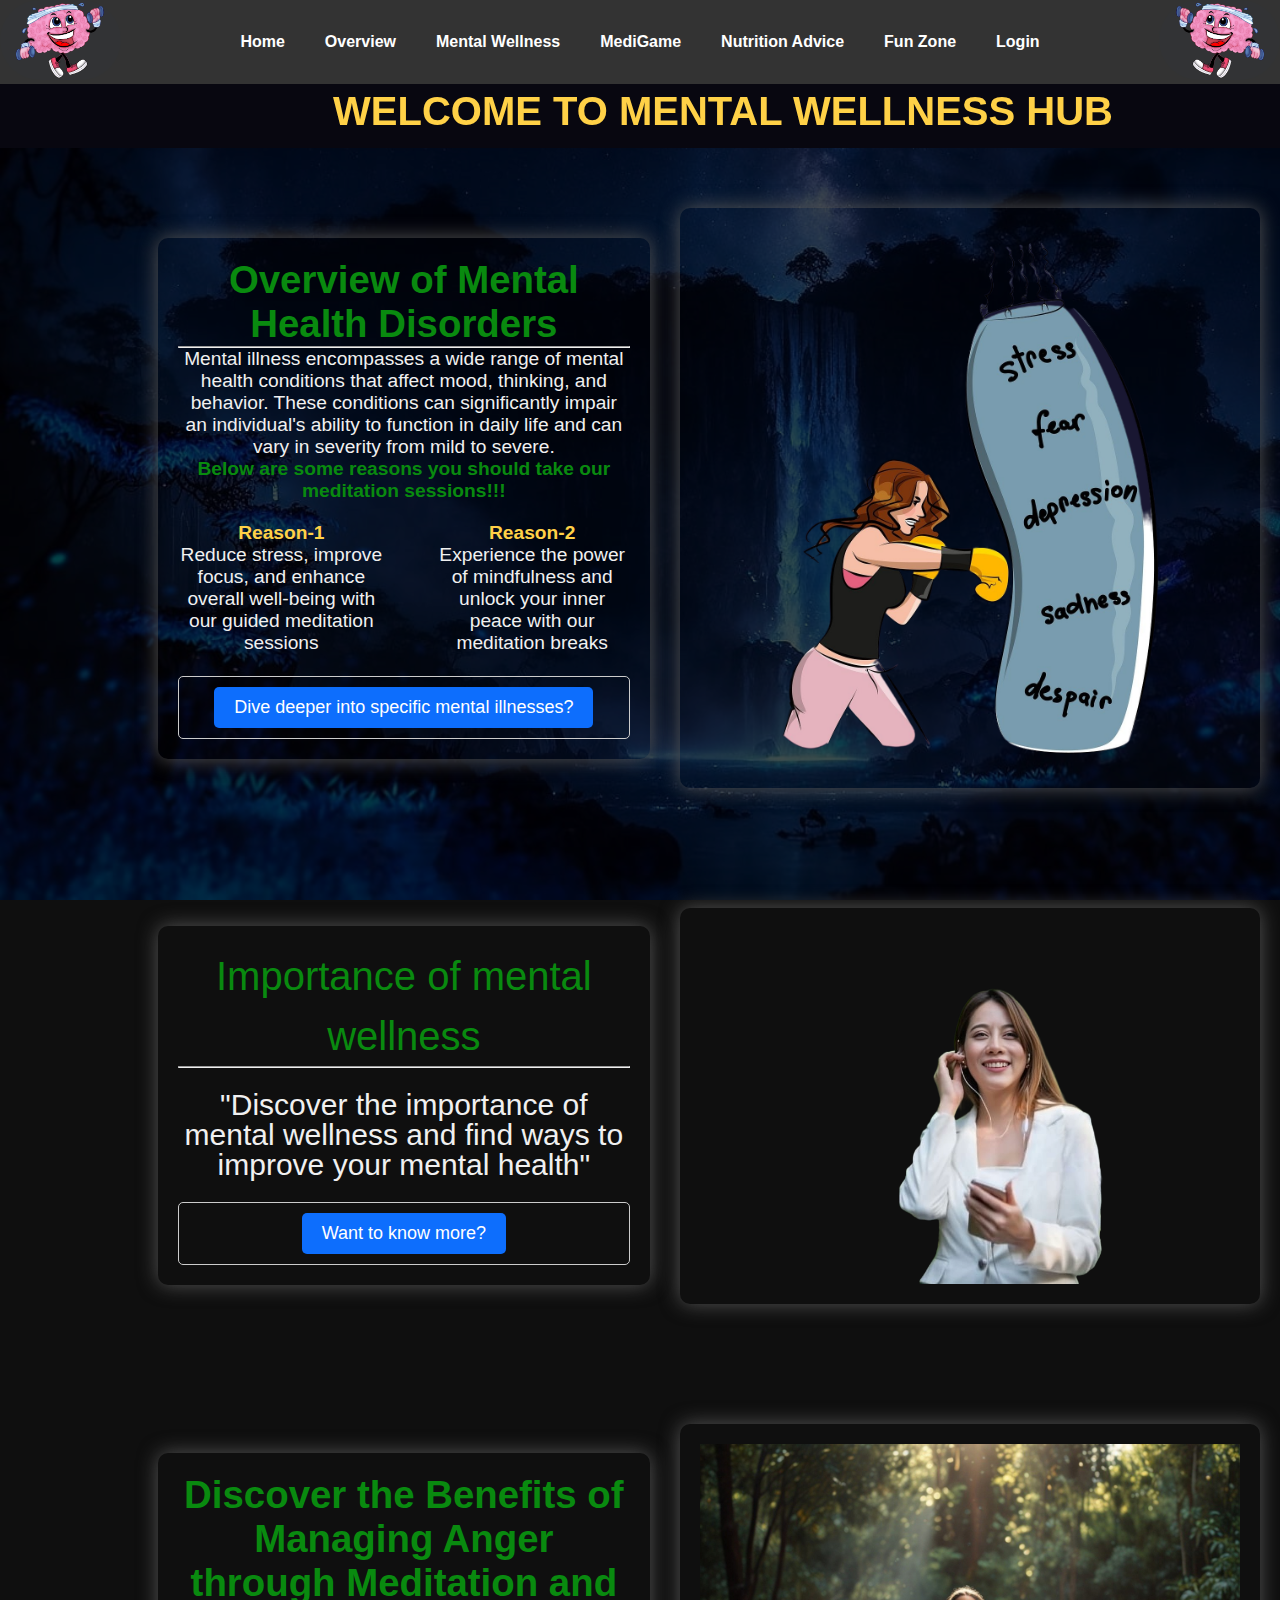
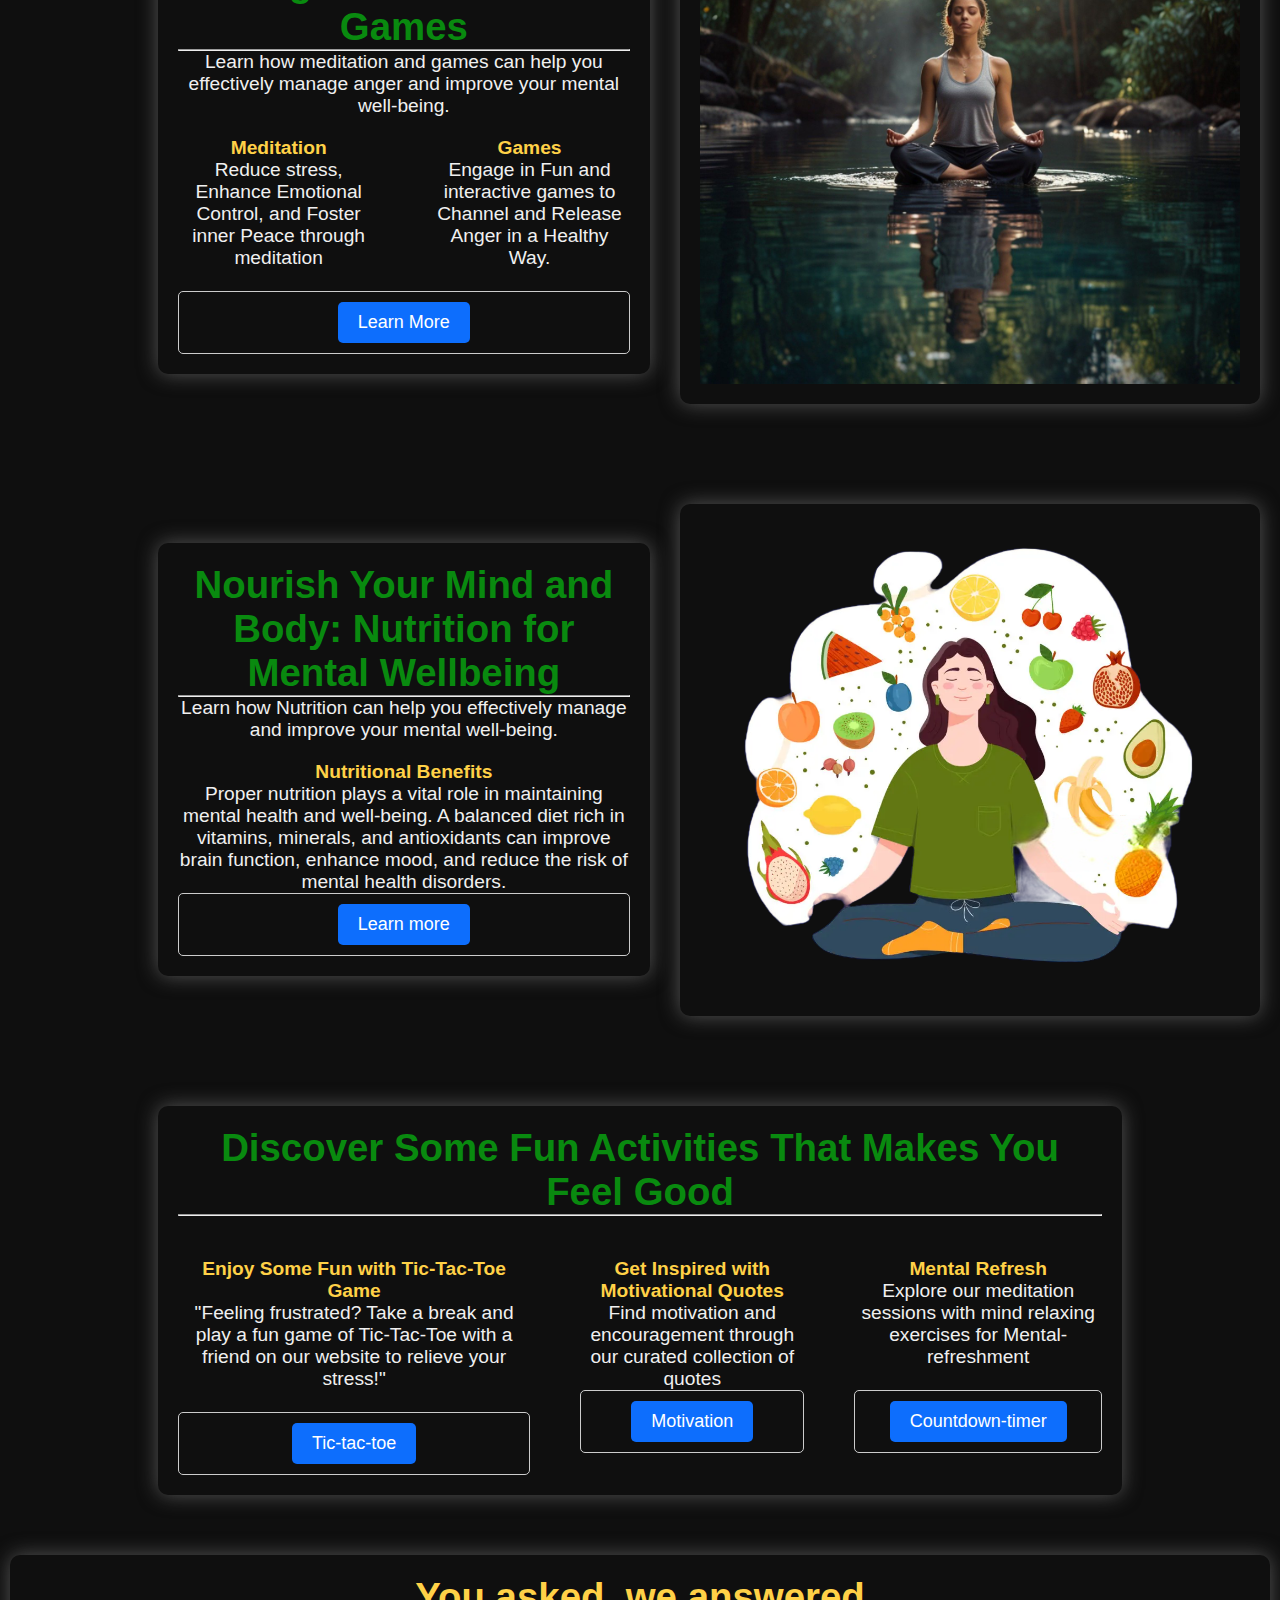
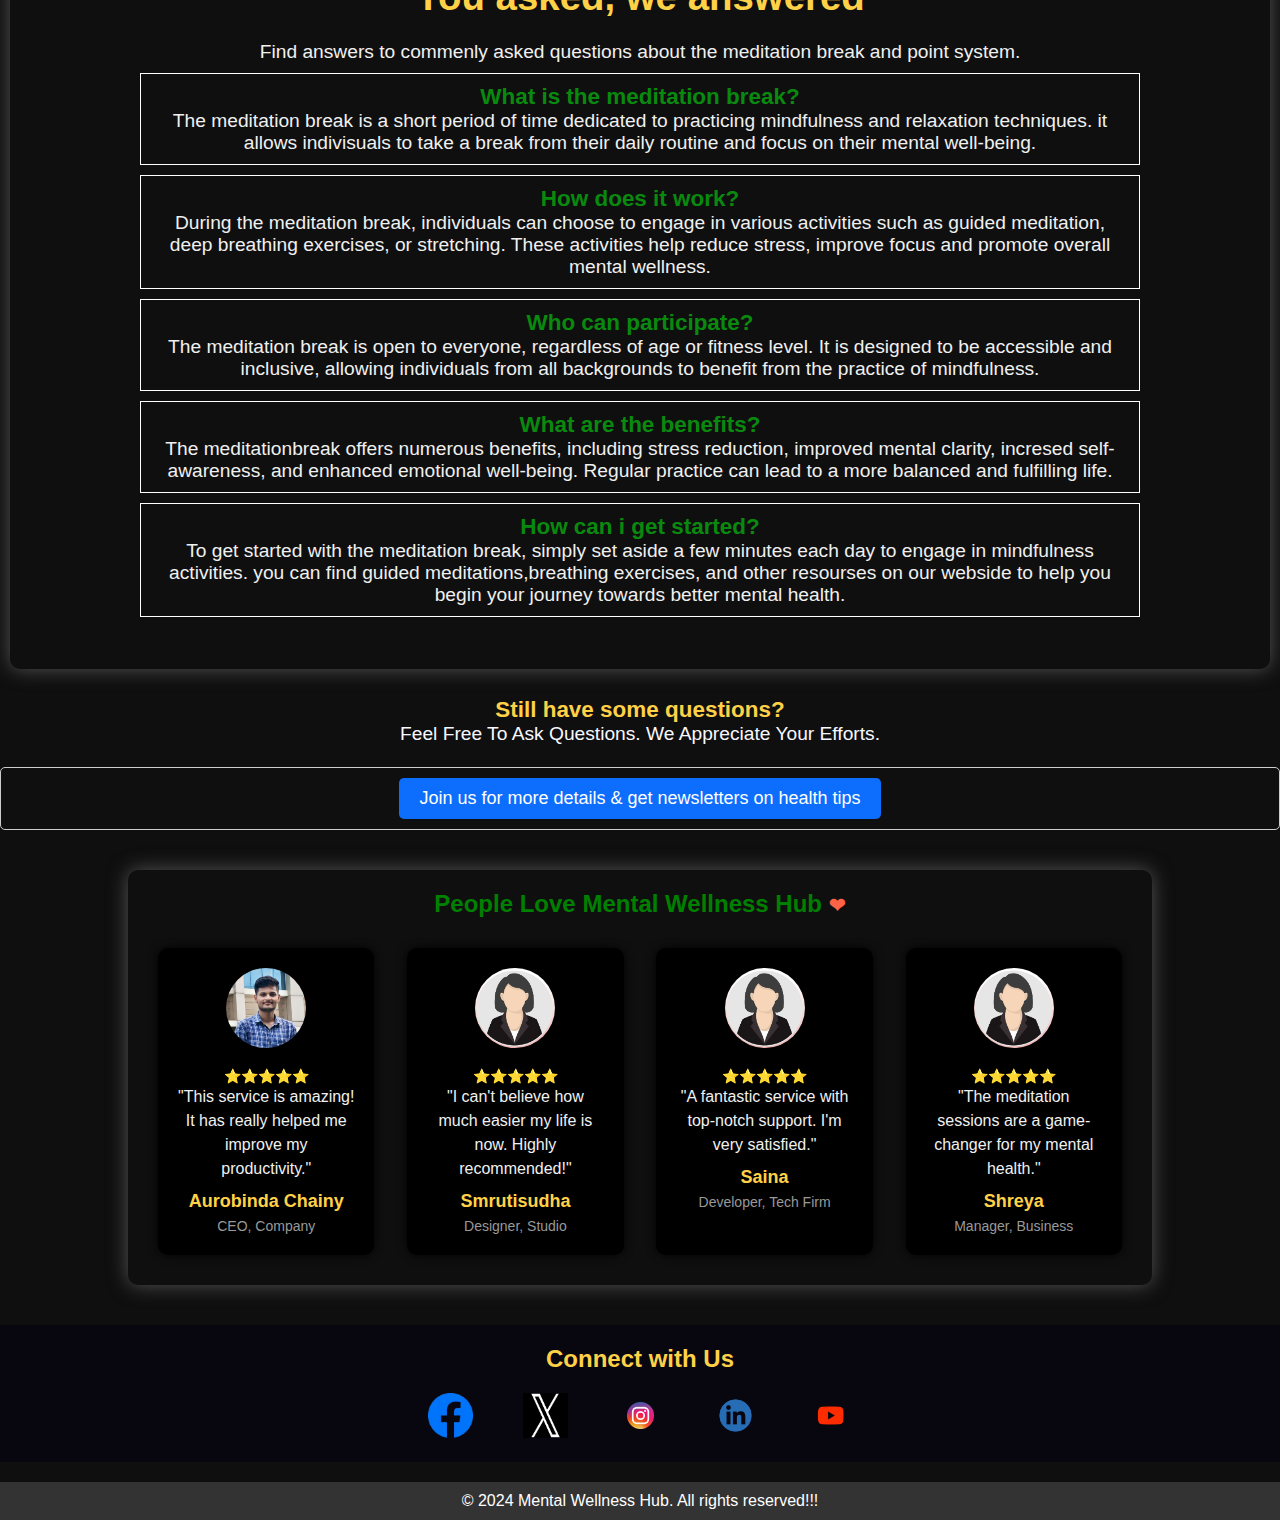
<file: html/index.html>
<!DOCTYPE html>
<html lang="en">

<head>
    <meta charset="UTF-8">
    <meta name="viewport" content="width=device-width, initial-scale=1.0">
    <link rel="stylesheet" href="../css/style.css">

       <link href="https://cdn.jsdelivr.net/npm/bootstrap@5.0.2/dist/css/bootstrap.min.css" rel="stylesheet"
        integrity="sha384-EVSTQN3/azprG1Anm3QDgpJLIm9Nao0Yz1ztcQTwFspd3yD65VohhpuuCOmLASjC" crossorigin="anonymous">
    <script src="https://cdn.jsdelivr.net/npm/bootstrap@5.0.2/dist/js/bootstrap.bundle.min.js"
        integrity="sha384-MrcW6ZMFYlzcLA8Nl+NtUVF0sA7MsXsP1UyJoMp4YLEuNSfAP+JcXn/tWtIaxVXM"
        crossorigin="anonymous"></script>   

    <title>Mental Wellbeing</title>
    
        <!-- <style>
             @import url('https://fonts.googleapis.com/css2?family=Heebo:wght@100..900&display=swap');
        </style> -->

        <link rel="preconnect" href="https://fonts.googleapis.com">
<link rel="preconnect" href="https://fonts.gstatic.com" crossorigin>
<link href="https://fonts.googleapis.com/css2?family=Heebo:wght@100..900&display=swap" rel="stylesheet">
    
</head>

<body>
    <header>
    <nav class="navbar navbar-dark">
       
        <div class="logo">
            <img src="../img/brain3.png" alt="Brain exercise logo">
        </div>
        <ul class="nav-list">
           
            <li><a href="../html/index.html" class="btn btn-primary">Home</a></li>
            <li><a href="#overview" class="btn btn-primary">Overview</a></li>
            <li><a href="#importance-of-mental-wellness" class="btn btn-primary">Mental Wellness</a></li>
            <li><a href="#boost-mental-health" class="btn btn-primary">MediGame</a></li>
            <li><a href="#diet" class="btn btn-primary">Nutrition Advice</a></li>
            <li><a href="#fun" class="btn btn-primary">Fun Zone</a></li>
            
            <li><a href="../html/sign-in.html" class="btn btn-primary">Login</a></li>
            
        </ul>
        <div class="logo">
            <img src="../img/brain33.png" alt="Brain exercise logo">
        </div>
    </nav>
</header>

    <section class="heading-section">
        <h1 class="page-heading" style="text-align: center; color: #ffd147;"><marquee behavior="alternate" direction="">WELCOME TO MENTAL WELLNESS HUB</marquee></h1>
    </section>

    <div class="background-container">

        
            <section id="overview" class="firstSection">
                <div class="box-main">
                    <div class="firsthalf">

                        <h1 class="text-big1" style="color: #098a0f;">Overview of Mental Health Disorders
                        </h1>
                        <hr>
                        
                        <p>Mental illness encompasses a wide range of mental health conditions that affect mood,
                            thinking,
                            and behavior. These conditions can significantly impair an individual's ability to function
                            in
                            daily life and can vary in severity from mild to severe.</p>
                        
                        <p style="color: #098a0f;"> <b>Below are some reasons you should take our meditation
                                sessions!!!</b>
                        </p>
                        <div class="subheading-container">
                            <div class="subheading">
                                <p style="color: #ffd147;"><b>Reason-1</b>
                                </p>
                                <p class="description">Reduce stress, improve focus, and enhance overall well-being with
                                    our
                                    guided meditation sessions</p>
                            </div>
                            <div class="subheading">
                                <p style="color: #ffd147;"><b>Reason-2</b></p>
                                <p class="description">Experience the power of mindfulness and unlock your inner peace
                                    with
                                    our meditation breaks</p>
                                <br>
                            </div>
                        </div>
                        <a href="../html/illness.html" class="btn-link"><button class="btn">Dive deeper into specific mental
                                illnesses?</button></a>

                    </div>
                    <div class="secondhalf">
                        <img src="../img/file (1).png" alt="relax_img" height="250px" width="250px">
                    </div>
                </div>
            </section>
        
        
            <section id="importance-of-mental-wellness" class="secondSection">
                <div class="box-main">
                    <div class="firsthalf">
                        <h1 class="text-big" style="color: #098a0f;">Importance of mental wellness</h1><hr>
                        <br>
                        <h2 class="text-small">"Discover the importance of mental wellness and find ways to improve your
                            mental health"</h2>
                        <br>
                        <a href="../html/project.html" class="btn-link"><button class="btn">Want to know more?</button></a>
                    </div>
                    <div class="secondhalf">
                        <img src="../img/file (2).png" alt="relax_img" height="250px" width="250px">
                    </div>
                </div>
            </section>
        
        
            <section id="boost-mental-health" class="thirdSection">
                <div class="box-main">
                    <div class="firsthalf">
                        <h1 class="text-big1" style="color: #098a0f;">Discover the Benefits of Managing Anger through
                            Meditation and Games
                        </h1><hr>
                        
                        <p>Learn how meditation and games can help you effectively manage anger and improve your mental
                            well-being.</p>
                        
                       
                        <div class="subheading-container">
                            <div class="subheading">
                                <p style="color: #ffd147;"><b>Meditation</b></p>
                                
                                <p class="description">Reduce stress, Enhance Emotional Control, and Foster inner Peace
                                    through meditation</p>
                            </div>
                            <div class="subheading">
                                <p style="color: #ffd147;"><b>Games</b></p>
                                <p class="description">Engage in Fun and interactive games to Channel and Release Anger
                                    in a
                                    Healthy Way.</p>
                                <br>
                            </div>

                        </div>
                        <div class="buttons">
                            <a href="../html/medgame.html" class="btn-link"><button class="btn">Learn More</button></a>
                        </div>
                    </div>
                    <div class="secondhalf">
                        <img src="../img/secondSec.jpg" alt="relax_img" height="450px" width="450px">
                    </div>
                </div>
            </section>
        
        
            <section id="diet" class="fifthSection">
                <div class="box-main">
                    <div class="firsthalf">
                        <h1 class="text-big1" style="color: #098a0f;">Nourish Your Mind and Body: Nutrition for Mental
                            Wellbeing
                        </h1><hr>
                        
                        <p>Learn how Nutrition can help you effectively manage and improve your mental
                            well-being.</p>
                       
                        <div class="subheading-container">
                            <div class="subheading">
                                <p style="color: #ffd147;"><b>Nutritional Benefits</b>
                                </p>
                                <p class="description">Proper nutrition plays a vital role in maintaining mental health
                                    and well-being. A balanced diet rich in vitamins, minerals, and antioxidants can
                                    improve brain function, enhance mood, and reduce the risk of mental health
                                    disorders.</p>
                            </div>


                        </div>
                        
                        <div class="buttons">
                            <a href="../html/diet.html" class="btn-link"><button class="btn">Learn more</button></a>
                        </div>
                    </div>
                    <div class="secondhalf">
                        <img src="../img/file.png" alt="medyoga" height="450px" width="450px">
                    </div>
                </div>
            </section>
   
        <center>
            <section id="fun" class="fourthSection">
                <div class="box-main">
                    <div class="firsthalf1">
                        <h1 class="text-big1" style="color: #098a0f;">Discover Some Fun Activities That Makes You Feel Good
                        </h1><hr>
                        <br>
                        <div class="subheading-container">
                            <div class="subheading">
                                <p style="color: #ffd147;"><b>Enjoy Some Fun with Tic-Tac-Toe Game</b>
                                </p>
                                <p class="description">"Feeling frustrated? Take a break and play a fun game of
                                    Tic-Tac-Toe with a friend on our website to relieve your stress!"</p>
                                <div class="buttons">
                                    <br><a href="../html/index2.html" class="btn-link"><button class="btn">Tic-tac-toe</button></a>
                                            
                                </div>
                            </div>
                            <div class="subheading">
                                <p style="color: #ffd147;"><b>Get Inspired with Motivational Quotes</b></p>
                                <p class="description">Find motivation and encouragement through our curated collection
                                    of quotes</p>
                                
                                <div class="buttons">
                                    <a href="..//html/motivation.html" class="btn-link"><button class="btn">Motivation</button></a>
                                            
                                </div>
                                
                            </div>
                            <div class="subheading">
                                <p style="color: #ffd147;"><b>Mental Refresh</b></p>
                                <p class="description">Explore our meditation sessions with mind relaxing exercises for Mental-refreshment</p>
                                <br>
                                <div class="buttons">
                                   <a href="../html/index1.html" class="btn-link" ><button class="btn">Countdown-timer</button></a>
                                            
                                       
                                </div>
                                <br>
                            </div>

                        </div>

                    </div>
                </div>
            </section>
        </center>

        <section class="FAQ">
            <center>
                <h1 style="color: #ffd147;">You asked, we answered</h1>
                <br>
                <p>Find answers to commenly asked questions about the meditation break and point system.</p>
                <div class="box">
                    <h3>What is the meditation break?</h3>
                    <p>The meditation break is a short period of time dedicated to practicing mindfulness and relaxation
                        techniques. it allows indivisuals to take a break from their daily routine and focus on their
                        mental well-being. </p>

                </div>
                <div class="box">
                    <h3>How does it work?</h3>
                    <p>During the meditation break, individuals can choose to engage in various activities such as
                        guided meditation, deep breathing exercises, or stretching. These activities help reduce stress,
                        improve focus and promote overall mental wellness. </p>

                </div>
                <div class="box">
                    <h3>Who can participate?</h3>
                    <p> The meditation break is open to everyone, regardless of age or fitness level. It is designed to
                        be accessible and inclusive, allowing individuals from all backgrounds to benefit from the
                        practice of mindfulness.</p>

                </div>
                <div class="box">
                    <h3>What are the benefits?</h3>
                    <p>The meditationbreak offers numerous benefits, including stress reduction, improved mental
                        clarity, incresed self-awareness, and enhanced emotional well-being. Regular practice can lead
                        to a more balanced and fulfilling life. </p>

                </div>
                <div class="box">
                    <h3>How can i get started?</h3>
                    <p>To get started with the meditation break, simply set aside a few minutes each day to engage in
                        mindfulness activities. you can find guided meditations,breathing exercises, and other resourses
                        on our webside to help you begin your journey towards better mental health.</p>

                </div>
                <br>
               
            </center>
        </section>
        <br>
        <center><div class="contact">

            <h3 style="color: #ffd147;">Still have some questions?</h3>
            <p style="color: ghostwhite;">Feel Free To Ask Questions. We Appreciate Your Efforts.</p>
            
            <br><a href="../html/sign-up.html" class="btn-link"><button class="btn">Join us for more details & get newsletters on health tips</button></a>

        </div></center>
        <section class="testimonial-section">
            <h2 class="section-title">People Love Mental Wellness Hub <span
                    style="color:tomato;font-size:20px;">❤</span></h2>
            <div class="testimonials-container">
                <div class="testimonial">

                    <img src="../img/photo10.jpg" alt="User 1">
                    <br>
                    <span class="star">⭐⭐⭐⭐⭐</span>

                    <p>"This service is amazing! It has really helped me improve my productivity."</p>
                    <h3>Aurobinda Chainy</h3>
                    <span>CEO, Company</span>
                </div>
                <div class="testimonial">
                    <img src="../img/female.png" alt="User 2">
                    <br>
                    <span class="star">⭐⭐⭐⭐⭐</span>

                    <br>
                    <p>"I can't believe how much easier my life is now. Highly recommended!"</p>
                    <h3>Smrutisudha</h3>
                    <span>Designer, Studio</span>
                </div>
                <div class="testimonial">
                    <img src="../img/female.png" alt="User 3">
                    <br>
                    <span class="star">⭐⭐⭐⭐⭐</span>

                    <br>
                    <p>"A fantastic service with top-notch support. I'm very satisfied."</p>
                    <h3>Saina</h3>
                    <span>Developer, Tech Firm</span>
                </div>
                <div class="testimonial">
                    <img src="../img/female.png" alt="User 4">
                    <br>

                    <span class="star">⭐⭐⭐⭐⭐</span>

                    <br>
                    <p>"The meditation sessions are a game-changer for my mental health."</p>
                    <h3>Shreya</h3>
                    <span>Manager, Business</span>
                </div>
            </div>
        </section>

        <section class="connect-with-us">
            <h2>Connect with Us</h2>
            <div class="social-icons">
                <a href="https://www.facebook.com"><img src="../img/fb-Photoroom.png" alt="Facebook"
                        class="social-icon"></a>
                <a href="https://www.twitter.com"><img src="../img/X.png" alt="Twitter"
                        class="social-icon"></a>
                <a href="https://www.instagram.com"><img
                        src="../img/instagram-logo-instagram-icon-transparent-free-png-Photoroom.png" alt="Instagram"
                        class="social-icon"></a>
                <a href="https://www.linkedin.com"><img
                        src="../img/linkedin-logo-on-transparent-isolated-background-free-vector-Photoroom.png"
                        alt="LinkedIn" class="social-icon"></a>
                <a href="https://www.youtube.com/"><img
                        src="../img/youtube-icon-2048x2048-oa03jx3h-Photoroom.png" alt="Youtube"
                        class="social-icon"></a>
            </div>
        </section>

</body>

<footer>
    &copy; 2024 Mental Wellness Hub. All rights reserved!!!
</footer>

</html>
</file>
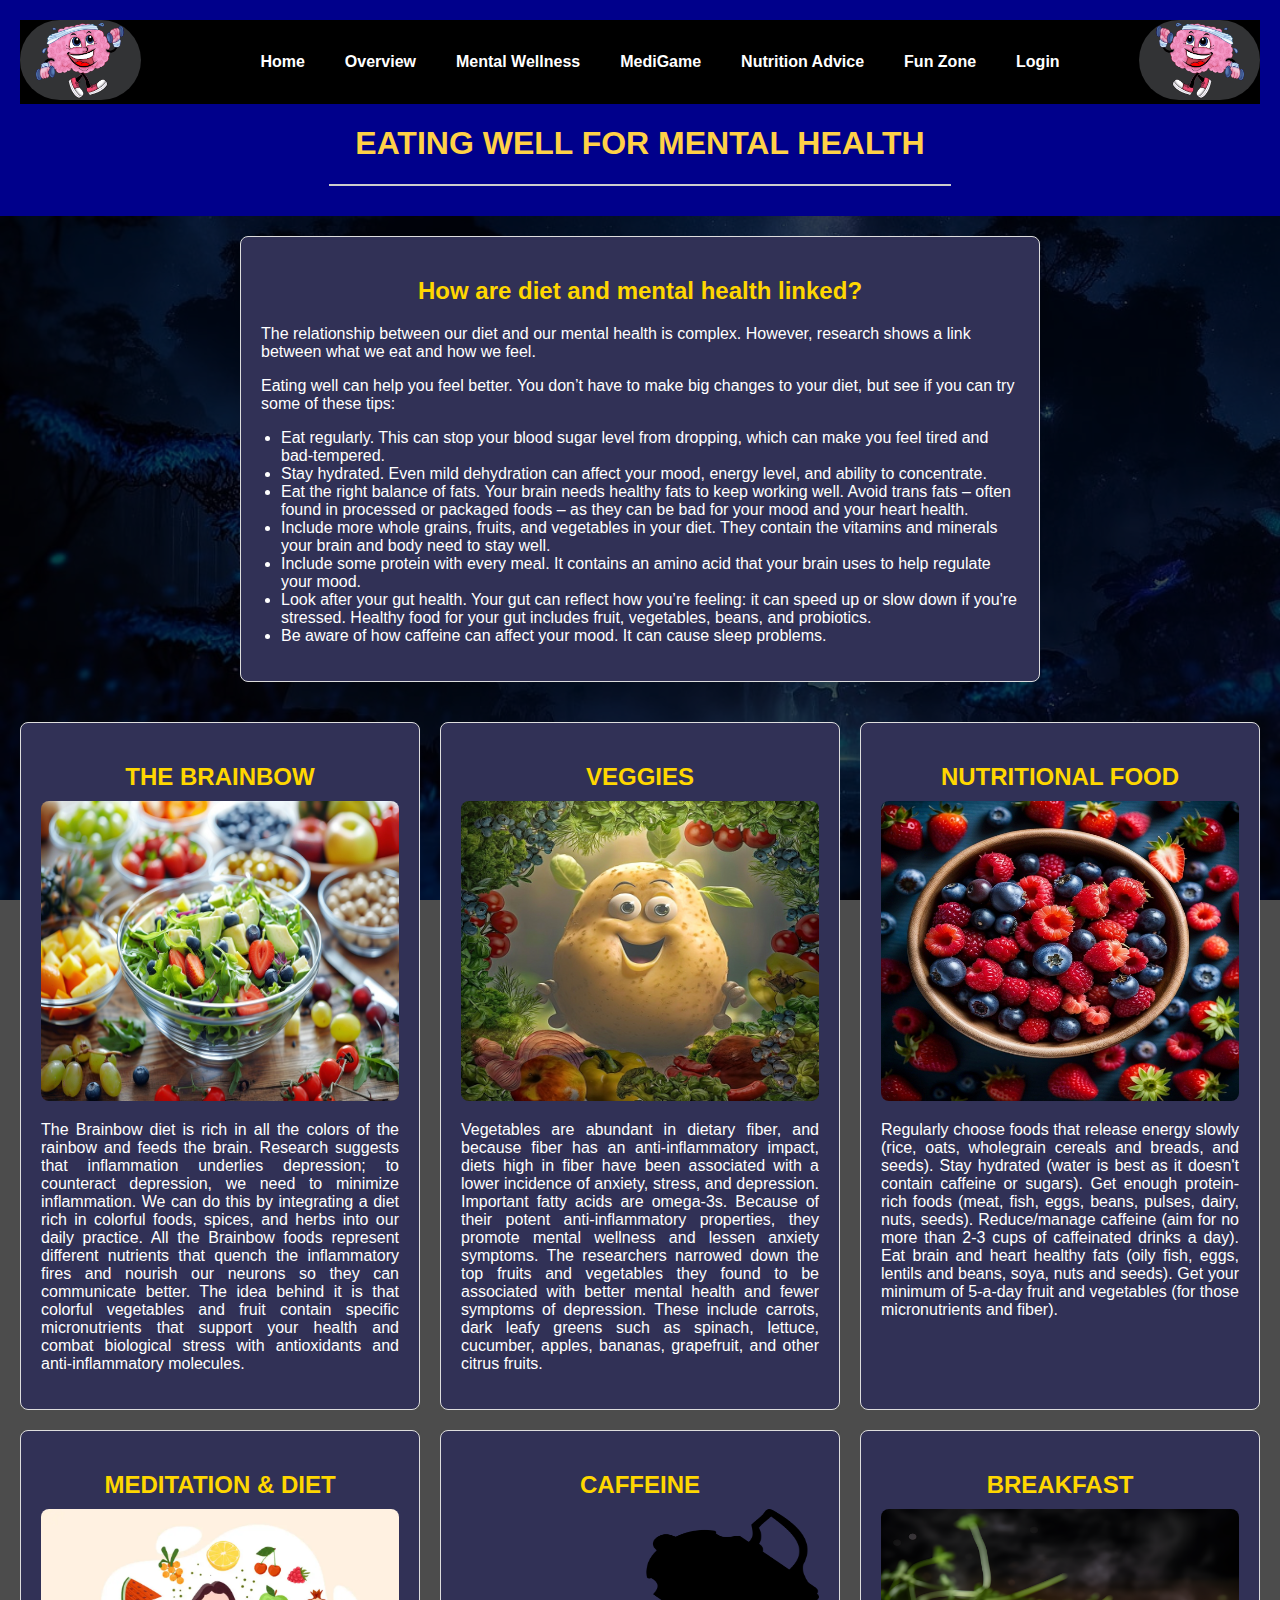
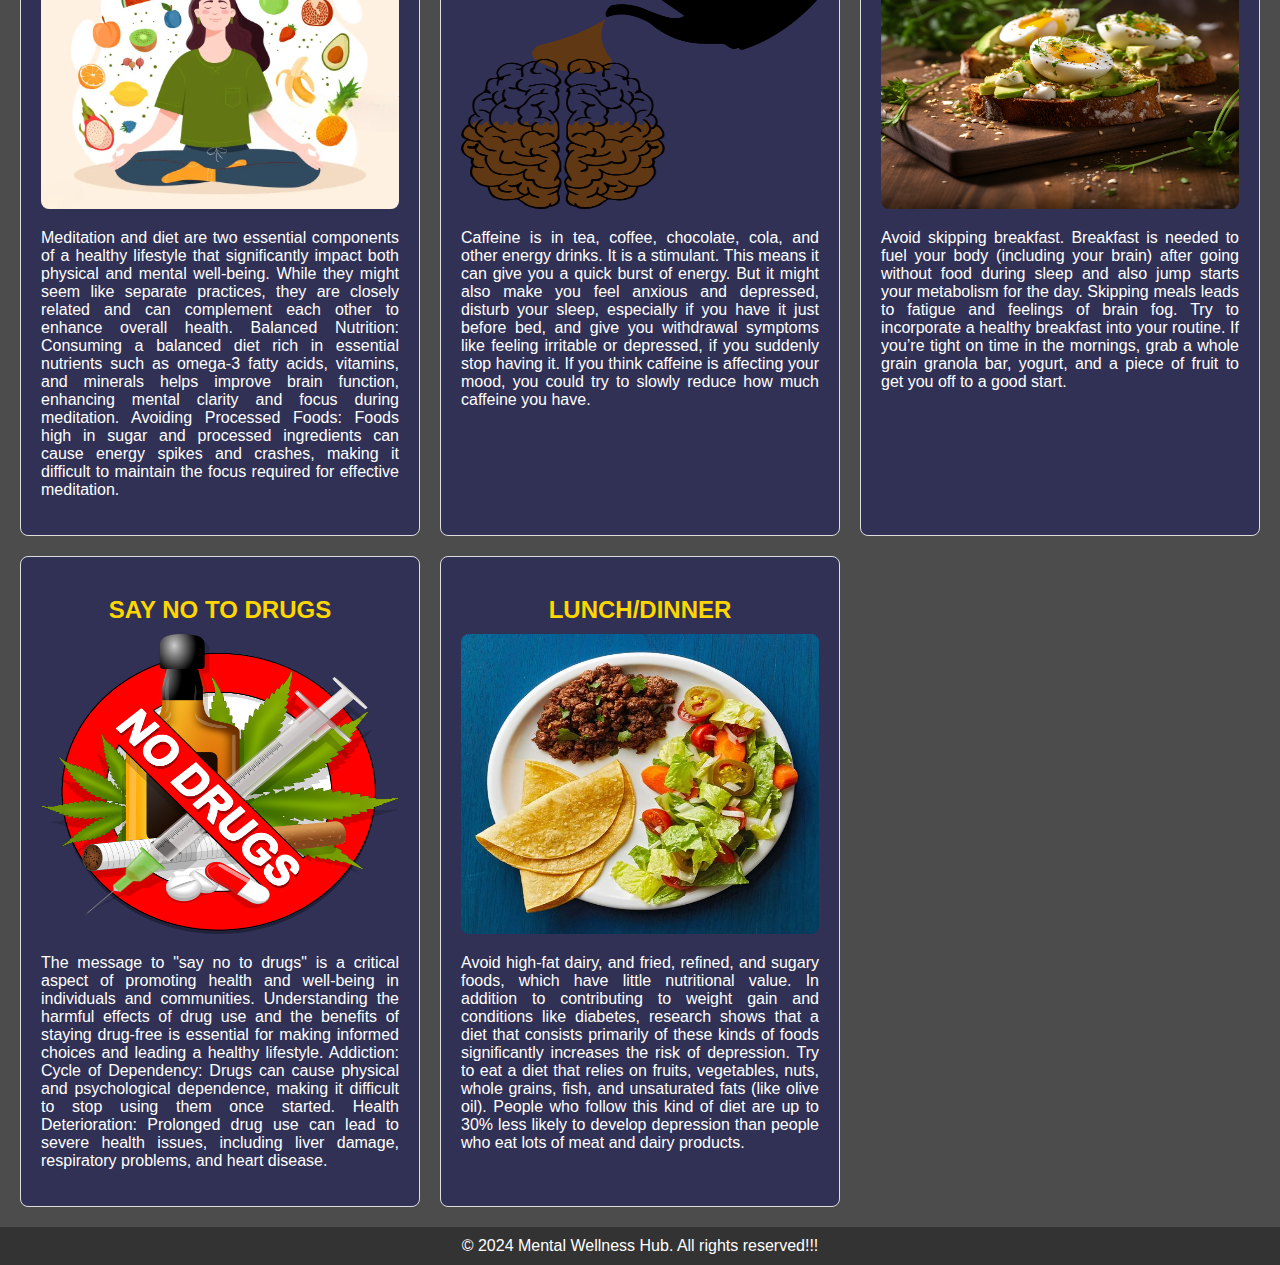
<file: html/diet.html>
<!DOCTYPE html>
<html lang="en">

<head>
    <meta charset="UTF-8">
    <meta name="viewport" content="width=device-width, initial-scale=1.0">
    <title>Nutrition</title>
    <link rel="stylesheet" href="../css/style3.css">
</head>

<body>
    <header class="main-heading">
        
            <nav class="navbar navbar-dark">
               
                <div class="logo">
                    <img src="../img/brain3.png" alt="Brain exercise logo">
                </div>
                <ul class="nav-list">
                   
                    <li><a href="../html/index.html" class="btn btn-primary">Home</a></li>
                    <li><a href="../html/illness.html" class="btn btn-primary">Overview</a></li>
                    <li><a href="../html/project.html" class="btn btn-primary">Mental Wellness</a></li>
                    <li><a href="../html/medgame.html" class="btn btn-primary">MediGame</a></li>
                    <li><a href="../html/diet.html" class="btn btn-primary">Nutrition Advice</a></li>
                    <li><a href="../html/index2.html" class="btn btn-primary">Fun Zone</a></li>
                    <li><a href="../html/sign-in.html" class="btn btn-primary">Login</a></li>
                    
                    
                </ul>
                <div class="logo">
                    <img src="../img/brain33.png" alt="Brain exercise logo">
                </div>
            </nav>
        
        <h1>EATING WELL FOR MENTAL HEALTH</h1>
        <hr>
    </header>

    <main>
        <section class="intro center-content">
            <h2>How are diet and mental health linked?</h2>
            <p>The relationship between our diet and our mental health is complex. However, research shows a link
                between what we eat and how we feel.</p>
            <p>Eating well can help you feel better. You don’t have to make big changes to your diet, but see if you can
                try some of these tips:</p>
            <ul class="sub-heading">
                <li>Eat regularly. This can stop your blood sugar level from dropping, which can make you feel tired and
                    bad-tempered.</li>
                <li>Stay hydrated. Even mild dehydration can affect your mood, energy level, and ability to concentrate.
                </li>
                <li>Eat the right balance of fats. Your brain needs healthy fats to keep working well. Avoid trans fats
                    – often found in processed or packaged foods – as they can be bad for your mood and your heart
                    health.</li>
                <li>Include more whole grains, fruits, and vegetables in your diet. They contain the vitamins and
                    minerals your brain and body need to stay well.</li>
                <li>Include some protein with every meal. It contains an amino acid that your brain uses to help
                    regulate your mood.</li>
                <li>Look after your gut health. Your gut can reflect how you’re feeling: it can speed up or slow down if
                    you're stressed. Healthy food for your gut includes fruit, vegetables, beans, and probiotics.</li>
                <li>Be aware of how caffeine can affect your mood. It can cause sleep problems.</li>
            </ul>
        </section>

        <section class="table-container">
            <div class="table-item">
                <h2>THE BRAINBOW</h2>
                <img class="i" src="../img/diet1.jpg" alt="Brainbow Diet">
                <p>The Brainbow diet is rich in all the colors of the rainbow and feeds the brain. Research suggests
                    that inflammation underlies depression; to counteract depression, we need to minimize inflammation.
                    We can do this by integrating a diet rich in colorful foods, spices, and herbs into our daily
                    practice. All the Brainbow foods represent different nutrients that quench the inflammatory fires
                    and nourish our neurons so they can communicate better. The idea behind it is that colorful
                    vegetables and fruit contain specific micronutrients that support your health and combat biological
                    stress with antioxidants and anti-inflammatory molecules.</p>
            </div>
            <div class="table-item">
                <h2>VEGGIES</h2>
                <img class="i" src="../img/diet4.jpg" alt="Vegetables">
                <p>Vegetables are abundant in dietary fiber, and because fiber has an anti-inflammatory impact, diets
                    high in fiber have been associated with a lower incidence of anxiety, stress, and depression.
                    Important fatty acids are omega-3s. Because of their potent anti-inflammatory properties, they
                    promote mental wellness and lessen anxiety symptoms. The researchers narrowed down the top fruits
                    and vegetables they found to be associated with better mental health and fewer symptoms of
                    depression. These include carrots, dark leafy greens such as spinach, lettuce, cucumber, apples,
                    bananas, grapefruit, and other citrus fruits.</p>
            </div>
            <div class="table-item">
                <h2>NUTRITIONAL FOOD</h2>
                <img class="i" src="../img/nutritional.jpg" alt="Nutritional Food">
                <p>Regularly choose foods that release energy slowly (rice, oats, wholegrain cereals and breads, and
                    seeds). Stay hydrated (water is best as it doesn't contain caffeine or sugars). Get enough
                    protein-rich foods (meat, fish, eggs, beans, pulses, dairy, nuts, seeds). Reduce/manage caffeine
                    (aim for no more than 2-3 cups of caffeinated drinks a day). Eat brain and heart healthy fats (oily
                    fish, eggs, lentils and beans, soya, nuts and seeds). Get your minimum of 5-a-day fruit and
                    vegetables (for those micronutrients and fiber).</p>
            </div>
            <div class="table-item">
                <h2>MEDITATION & DIET</h2>
                <img class="i" src="../img/medyoga.png" alt="Meditation">
                <p>Meditation and diet are two essential components of a healthy lifestyle that significantly impact
                    both physical and mental well-being. While they might seem like separate practices, they are closely
                    related and can complement each other to enhance overall health.
                    Balanced Nutrition: Consuming a balanced diet rich in essential nutrients such as omega-3 fatty
                    acids, vitamins, and minerals helps improve brain function, enhancing mental clarity and focus
                    during meditation.
                    Avoiding Processed Foods: Foods high in sugar and processed ingredients can cause energy spikes and
                    crashes, making it difficult to maintain the focus required for effective meditation.</p>
            </div>
            <div class="table-item">
                <h2>CAFFEINE</h2>
                <img class="i" src="../img/coffee.png" alt="Caffeine">
                <p>Caffeine is in tea, coffee, chocolate, cola, and other energy drinks. It is a stimulant. This means
                    it can give you a quick burst of energy. But it might also make you feel anxious and depressed,
                    disturb your sleep, especially if you have it just before bed, and give you withdrawal symptoms like
                    feeling irritable or depressed, if you suddenly stop having it. If you think caffeine is affecting
                    your mood, you could try to slowly reduce how much caffeine you have.</p>
            </div>
            <div class="table-item">
                <h2>BREAKFAST</h2>
                <img class="i" src="../img/breakfast.png" alt="Breakfast">
                <p>Avoid skipping breakfast. Breakfast is needed to fuel your body (including your brain) after going
                    without food during sleep and also jump starts your metabolism for the day. Skipping meals leads to
                    fatigue and feelings of brain fog. Try to incorporate a healthy breakfast into your routine. If
                    you’re tight on time in the mornings, grab a whole grain granola bar, yogurt, and a piece of fruit
                    to get you off to a good start.</p>
            </div>
            <div class="table-item">
                <h2>SAY NO TO DRUGS</h2>
                <img class="i" src="../img/no-drugs.png" alt="Say No to drugs">
                <p>The message to "say no to drugs" is a critical aspect of promoting health and well-being in
                    individuals and communities. Understanding the harmful effects of drug use and the benefits of
                    staying drug-free is essential for making informed choices and leading a healthy lifestyle.
                    Addiction:

                    Cycle of Dependency: Drugs can cause physical and psychological dependence, making it difficult to
                    stop using them once started.
                    Health Deterioration: Prolonged drug use can lead to severe health issues, including liver damage,
                    respiratory problems, and heart disease.</p>
            </div>
            <div class="table-item">
                <h2>LUNCH/DINNER</h2>
                <img class="i" src="../img/dinner.jpg" alt="Lunch/Dinner">
                <p>Avoid high-fat dairy, and fried, refined, and sugary foods, which have little nutritional value. In
                    addition to contributing to weight gain and conditions like diabetes, research shows that a diet
                    that consists primarily of these kinds of foods significantly increases the risk of depression. Try
                    to eat a diet that relies on fruits, vegetables, nuts, whole grains, fish, and unsaturated fats
                    (like olive oil). People who follow this kind of diet are up to 30% less likely to develop
                    depression than people who eat lots of meat and dairy products.</p>
            </div>

        </section>
    </main>
</body>
<footer>
    &copy; 2024 Mental Wellness Hub. All rights reserved!!!
</footer>


</html>
</file>
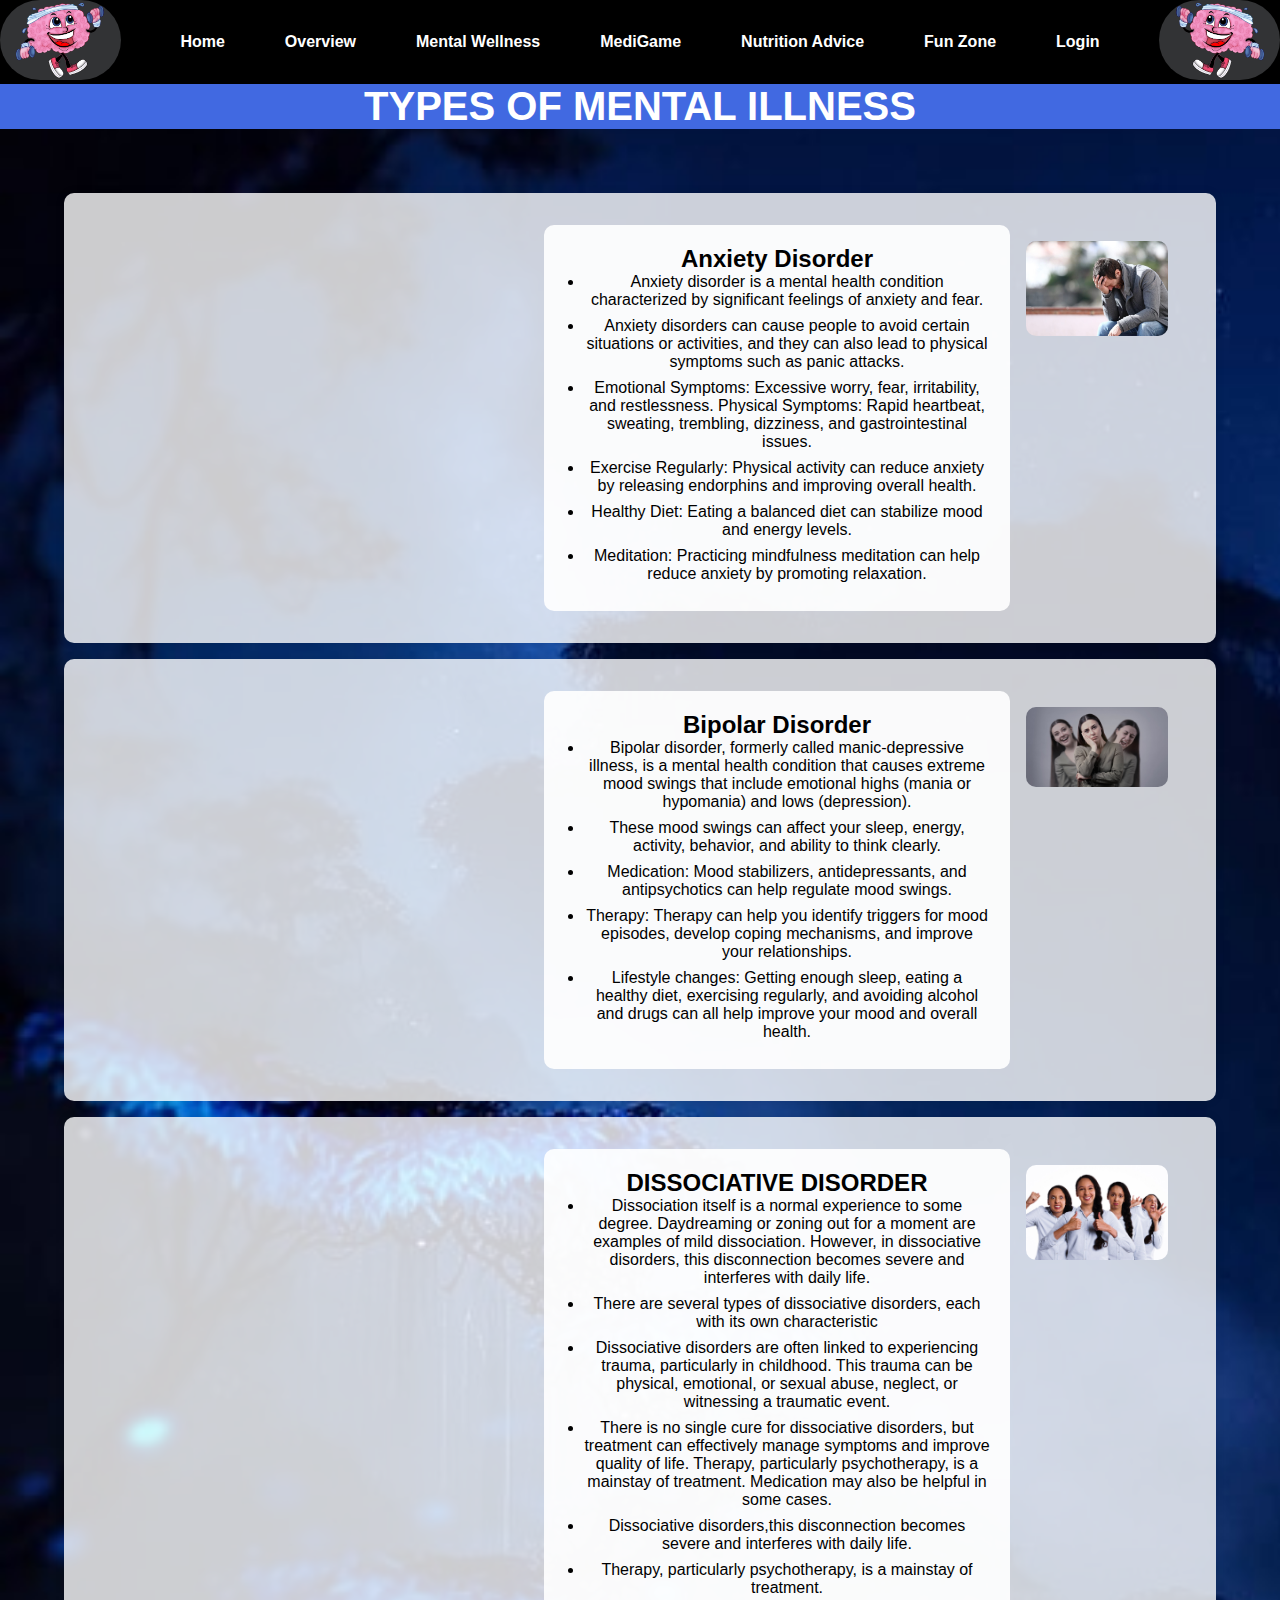
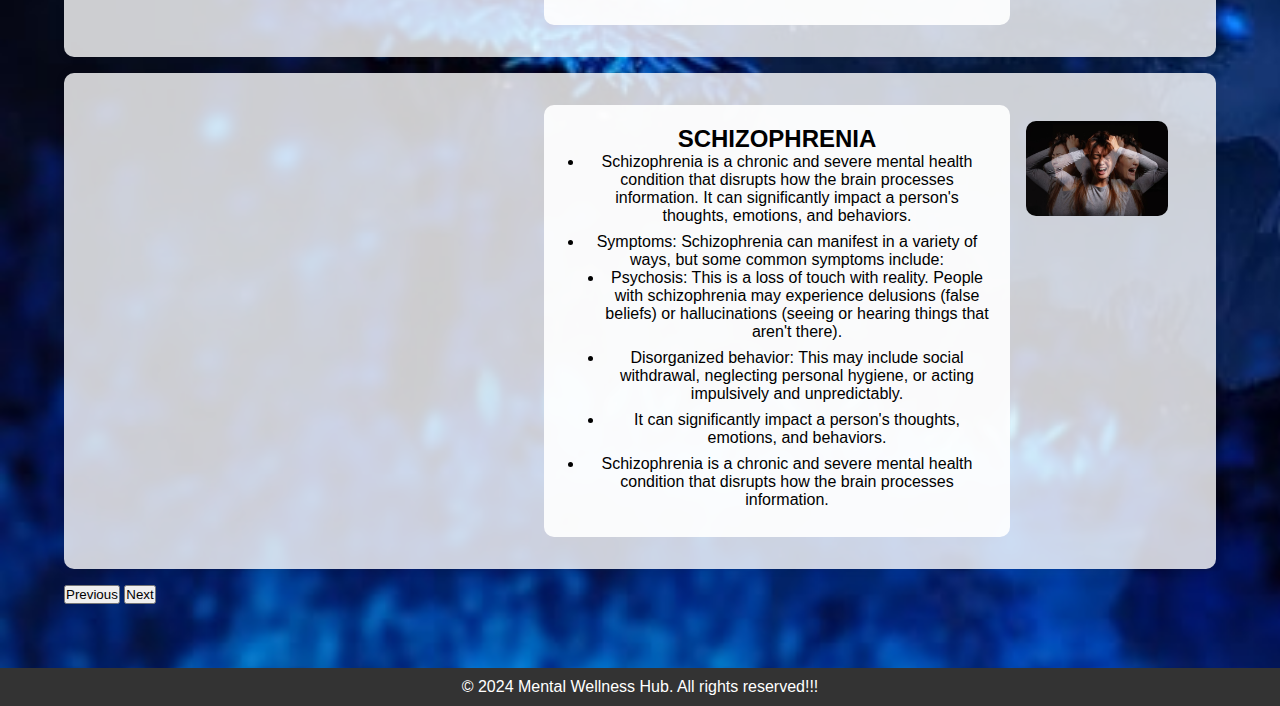
<file: html/illness.html>
<!DOCTYPE html>
<html lang="en">

<head>
    <meta charset="UTF-8">
    <meta name="viewport" content="width=device-width, initial-scale=1.0">

    <link rel="stylesheet" href="../css/style6.css">
    <link href="https://cdn.jsdelivr.net/npm/bootstrap@5.0.2/dist/css/bootstrap.min.css" rel="stylesheet"
        integrity="sha384-EVSTQN3/azprG1Anm3QDgpJLIm9Nao0Yz1ztcQTwFspd3yD65VohhpuuCOmLASjC" crossorigin="anonymous">
    <script src="https://cdn.jsdelivr.net/npm/bootstrap@5.0.2/dist/js/bootstrap.bundle.min.js"
        integrity="sha384-MrcW6ZMFYlzcLA8Nl+NtUVF0sA7MsXsP1UyJoMp4YLEuNSfAP+JcXn/tWtIaxVXM"
        crossorigin="anonymous"></script>

    <title>Types Of Mental Illness</title>

</head>

<body>
    <header class="main-heading">
        <nav class="navbar navbar-dark">
            <div class="logo">
                <img src="../img/brain3.png" alt="Brain exercise logo">
            </div>
            <ul class="nav-list">
                <li><a href="../html/index.html" class="btn btn-primary">Home</a></li>
                <li><a href="../html/illness.html" class="btn btn-primary">Overview</a></li>
                <li><a href="../html/project.html" class="btn btn-primary">Mental Wellness</a></li>
                <li><a href="../html/medgame.html" class="btn btn-primary">MediGame</a></li>
                <li><a href="../html/diet.html" class="btn btn-primary">Nutrition Advice</a></li>
                <li><a href="../html/index2.html" class="btn btn-primary">Fun Zone</a></li>
                <li><a href="../html/sign-in.html" class="btn btn-primary">Login</a></li>
            </ul>
            <div class="logo">
                <img src="../img/brain33.png" alt="Brain exercise logo">
            </div>
        </nav>
        <h1>TYPES OF MENTAL ILLNESS</h1>
    </header>

    <div class="container">
        <div id="mentalIllnessCarousel" class="carousel slide" data-bs-ride="carousel">
            <div class="carousel-inner">
                <div class="carousel-item active">
                    <div class="row">
                        <div class="col-md-6 carousel-caption">
                            <h2>Anxiety Disorder</h2>
                            <ul>
                                <li>Anxiety disorder is a mental health condition characterized by significant feelings of anxiety and fear.</li>
                                <li>Anxiety disorders can cause people to avoid certain situations or activities, and they can also lead to physical symptoms such as panic attacks.</li>
                                <li>Emotional Symptoms: Excessive worry, fear, irritability, and restlessness. Physical Symptoms: Rapid heartbeat, sweating, trembling, dizziness, and gastrointestinal issues.</li>
                                <li>Exercise Regularly: Physical activity can reduce anxiety by releasing endorphins and improving overall health.</li>
                                <li>Healthy Diet: Eating a balanced diet can stabilize mood and energy levels.</li>
                                <li>Meditation: Practicing mindfulness meditation can help reduce anxiety by promoting relaxation.</li>
                            </ul>
                        </div>
                        <div class="col-md-6 carousel-image">
                            <img src="../img/anxiety.jpeg" alt="Anxiety disorder illustration">
                        </div>
                    </div>
                </div>
                <div class="carousel-item">
                    <div class="row">
                        <div class="col-md-6 carousel-caption">
                            <h2>Bipolar Disorder</h2>
                            <ul>
                                <li>Bipolar disorder, formerly called manic-depressive illness, is a mental health condition that causes extreme mood swings that include emotional highs (mania or hypomania) and lows (depression).</li>
                                <li>These mood swings can affect your sleep, energy, activity, behavior, and ability to think clearly.</li>
                                <li>Medication: Mood stabilizers, antidepressants, and antipsychotics can help regulate mood swings.</li>
                                <li>Therapy: Therapy can help you identify triggers for mood episodes, develop coping mechanisms, and improve your relationships.</li>
                                <li>Lifestyle changes: Getting enough sleep, eating a healthy diet, exercising regularly, and avoiding alcohol and drugs can all help improve your mood and overall health.</li>
                            </ul>
                        </div>
                        <div class="col-md-6 carousel-image">
                            <img src="../img/bipolar.jpg" alt="Bipolar disorder illustration">
                        </div>
                    </div>
                </div>
                <div class="carousel-item">
                    <div class="row">
                        <div class="col-md-6 carousel-caption">
                            <h2>DISSOCIATIVE DISORDER</h2>
                            <ul>
                                <li>Dissociation itself is a normal experience to some degree. Daydreaming or zoning out
                                    for a moment are examples of mild dissociation. However, in dissociative disorders,
                                    this disconnection becomes severe and interferes with daily life.</li>
                                <li>There are several types of dissociative disorders, each with its own characteristic
                                
                                <li>Dissociative disorders are often linked to experiencing trauma, particularly in
                                    childhood. This trauma can be physical, emotional, or sexual abuse, neglect, or
                                    witnessing a traumatic event.</li>
                                <li>There is no single cure for dissociative disorders, but treatment can effectively
                                    manage symptoms and improve quality of life. Therapy, particularly psychotherapy, is
                                    a mainstay of treatment. Medication may also be helpful in some cases.</li>
                                <li>Dissociative disorders,this disconnection becomes severe and interferes with daily life.</li>
                                <li>Therapy, particularly psychotherapy, is a mainstay of treatment.</li>
                                   
                            </ul>
                        </div>
                        <div class="col-md-6 carousel-image">
                            <img src="../img/sad-5627646_1280.jpg" alt="Dissociative disorder illustration">
                        </div>
                    </div>
                </div>
                <div class="carousel-item">
                    <div class="row">
                        <div class="col-md-6 carousel-caption">
                            <h2>SCHIZOPHRENIA</h2>
                            <ul>
                                <li>Schizophrenia is a chronic and severe mental health condition that disrupts how the
                                    brain processes information. It can significantly impact a person's thoughts,
                                    emotions, and behaviors.</li>
                                    <li>Symptoms: Schizophrenia can manifest in a variety of ways, but some common symptoms
                                        include:
                                        <ul>
                                            <li>Psychosis: This is a loss of touch with reality. People with schizophrenia
                                                may experience delusions (false beliefs) or hallucinations (seeing or
                                                hearing things that aren't there).</li>
                                                <li>Disorganized behavior: This may include social withdrawal, neglecting
                                                    personal hygiene, or acting impulsively and unpredictably.</li>
                                                    <li>It can significantly impact a person's thoughts,
                                                        emotions, and behaviors.</li>
                                     </ul>
                                     <li>Schizophrenia is a chronic and severe mental health condition that disrupts how the
                                        brain processes information.</li>
                            </ul>
                        </div>
                        <div class="col-md-6 carousel-image">
                            <img src="../img/SCHIZOPHRENIA-Photoroom.png" alt="Schizophrenia illustration">
                        </div>
                    </div>
                </div>
                
                <!-- Add more carousel-items here for other disorders -->
            </div>
            <button class="carousel-control-prev" type="button" data-bs-target="#mentalIllnessCarousel" data-bs-slide="prev">
                <span class="carousel-control-prev-icon" aria-hidden="true"></span>
                <span class="visually-hidden">Previous</span>
            </button>
            <button class="carousel-control-next" type="button" data-bs-target="#mentalIllnessCarousel" data-bs-slide="next">
                <span class="carousel-control-next-icon" aria-hidden="true"></span>
                <span class="visually-hidden">Next</span>
            </button>
        </div>
    </div>
</body>
<footer>
    &copy; 2024 Mental Wellness Hub. All rights reserved!!!
</footer>

</html>
</file>
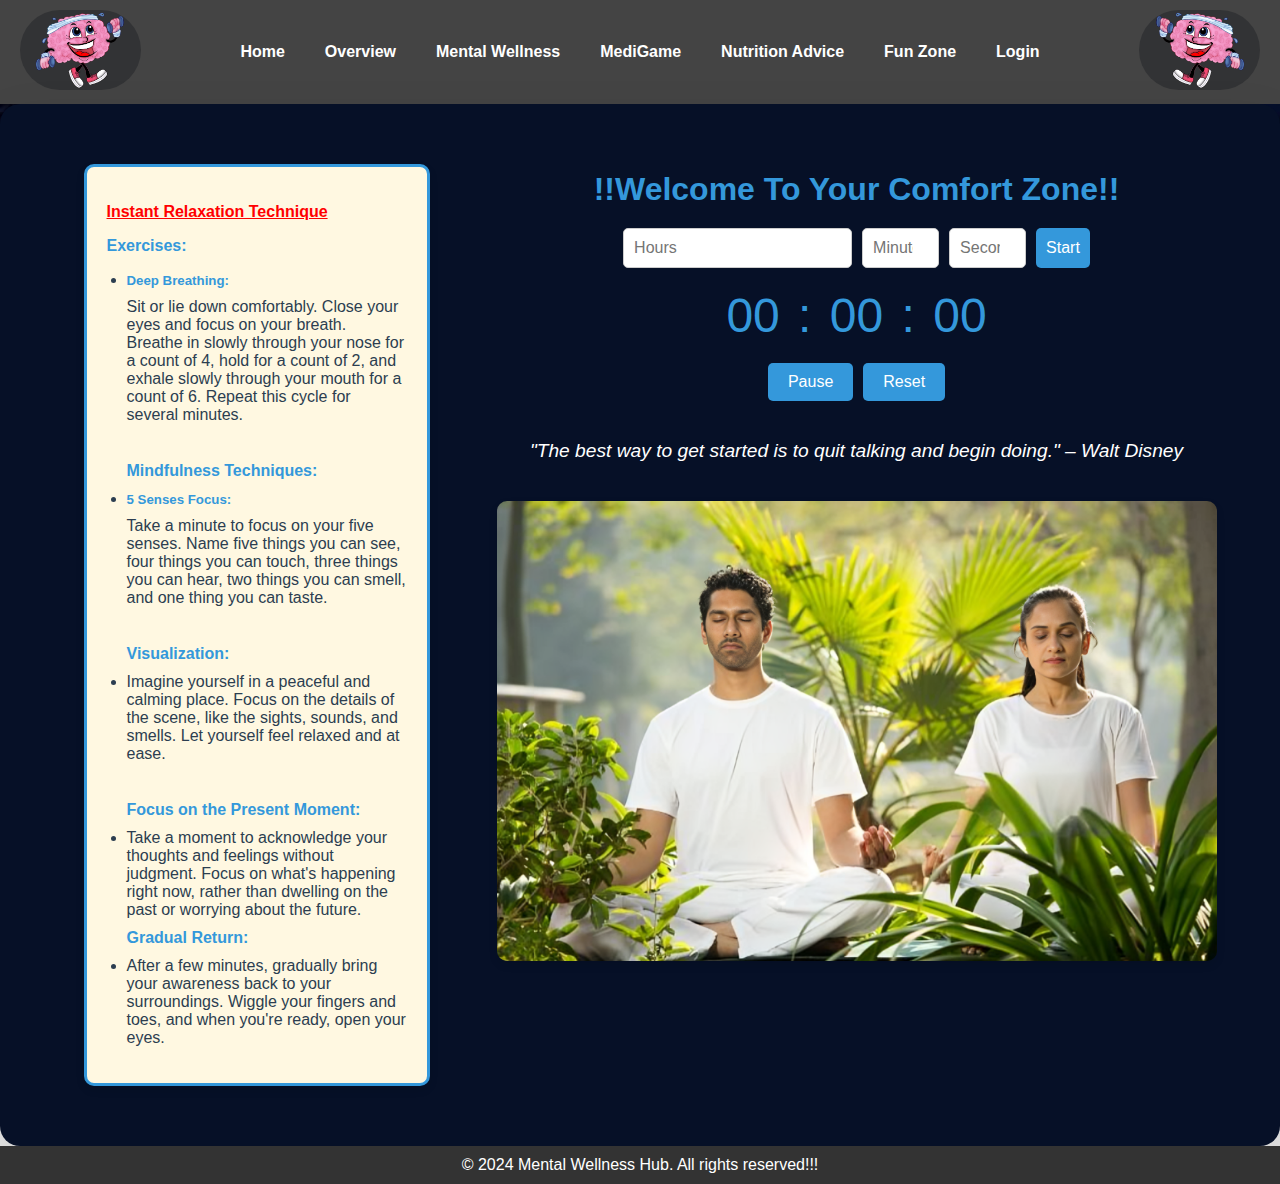
<file: html/index1.html>
<!DOCTYPE html>
<html lang="en">
<head>
    <meta charset="UTF-8">
    <meta http-equiv="X-UA-Compatible" content="IE=edge">
    <meta name="viewport" content="width=device-width, initial-scale=1.0">
    <link rel="stylesheet" href="../css/style1.css"> 
    
    <title>Simple Timer</title>
    
</head>
<body>
    <header class="main-heading">
        
        <nav class="navbar navbar-dark">
           
            <div class="logo">
                <img src="../img/brain3.png" alt="Brain exercise logo">
            </div>
            <ul class="nav-list">
               
                <li><a href="../html/index.html" class="btn btn-primary">Home</a></li>
                <li><a href="../html/illness.html" class="btn btn-primary">Overview</a></li>
                <li><a href="../html/project.html" class="btn btn-primary">Mental Wellness</a></li>
                <li><a href="../html/medgame.html" class="btn btn-primary">MediGame</a></li>
                <li><a href="../html/diet.html" class="btn btn-primary">Nutrition Advice</a></li>
                <li><a href="../html/index2.html" class="btn btn-primary">Fun Zone</a></li>
                
                <li><a href="../html/sign-in.html">Login</a></li>
                
            </ul>
            <div class="logo">
                <img src="../img/brain33.png" alt="Brain exercise logo">
            </div>
        </nav>
    
    
</header>
    <div class="main-container">
        <div class="a">
            <p style="color: red;"><u><b>Instant Relaxation Technique</b></u></p>
            <h4>Exercises:</h4>
            <ul>
                <li>
                    <h5>Deep Breathing:</h5> Sit or lie down comfortably. Close your eyes and focus on your breath.
                    Breathe in slowly through your nose for a count of 4, hold for a count of 2, and exhale slowly through your
                    mouth for a count of 6. Repeat this cycle for several minutes.
                </li>
                <br>
                <h4>Mindfulness Techniques:</h4>
                <li>
                    <h5>5 Senses Focus:</h5>Take a minute to focus on your five senses. Name five things you can see,
                    four things you can touch, three things you can hear, two things you can smell, and one thing you
                    can taste.
                </li>
                <br>
                <h4>Visualization:</h4>
                <li>
                    Imagine yourself in a peaceful and calming place. Focus on the details of the scene, like the sights, sounds, and smells. Let yourself feel relaxed and at ease.
                </li>
                <br>
                <h4>Focus on the Present Moment:</h4>
                <li>Take a moment to acknowledge your thoughts and feelings without judgment. Focus on what's happening right now, rather than dwelling on the past or worrying about the future.</li>
                <h4>Gradual Return: </h4>
                <li> After a few minutes, gradually bring your awareness back to your surroundings. Wiggle your fingers and toes, and when you're ready, open your eyes.</li>
            </ul>
        </div>

        <div class="content-container">
            <h2>!!Welcome To Your Comfort Zone!!</h2>
            <!-- User input for time -->
            <div class="time-input center">
                <input type="number" id="hours" placeholder="Hours" min="0">
                <input type="number" id="minutes" placeholder="Minutes" min="0" max="59">
                <input type="number" id="seconds" placeholder="Seconds" min="0" max="59">
                <button id="start">Start</button>
            </div>

            <!-- Timer -->
            <div class="time-display center">
                <div class="time" id="time">
                    <div id="hour">00</div>
                    <div class="colon">:</div>
                    <div id="minute">00</div>
                    <div class="colon">:</div>
                    <div id="second">00</div>
                </div>
            </div>

            <!-- Controls -->
            <div class="controls center">
                <button id="pause">Pause</button>
                <button id="reset">Reset</button>
            </div>

            <!-- Motivational Quote -->
            <div class="quote center">
                <p>"The best way to get started is to quit talking and begin doing." – Walt Disney</p>
            </div>
            <div class="i">
                <img src="../img/yoGa.png" alt="yoga">
            </div>
        </div>

    </div>
    <script src="../js/script1.js"></script>
    
</body>
<footer>
    &copy; 2024 Mental Wellness Hub. All rights reserved!!!
</footer>
</html>
</file>
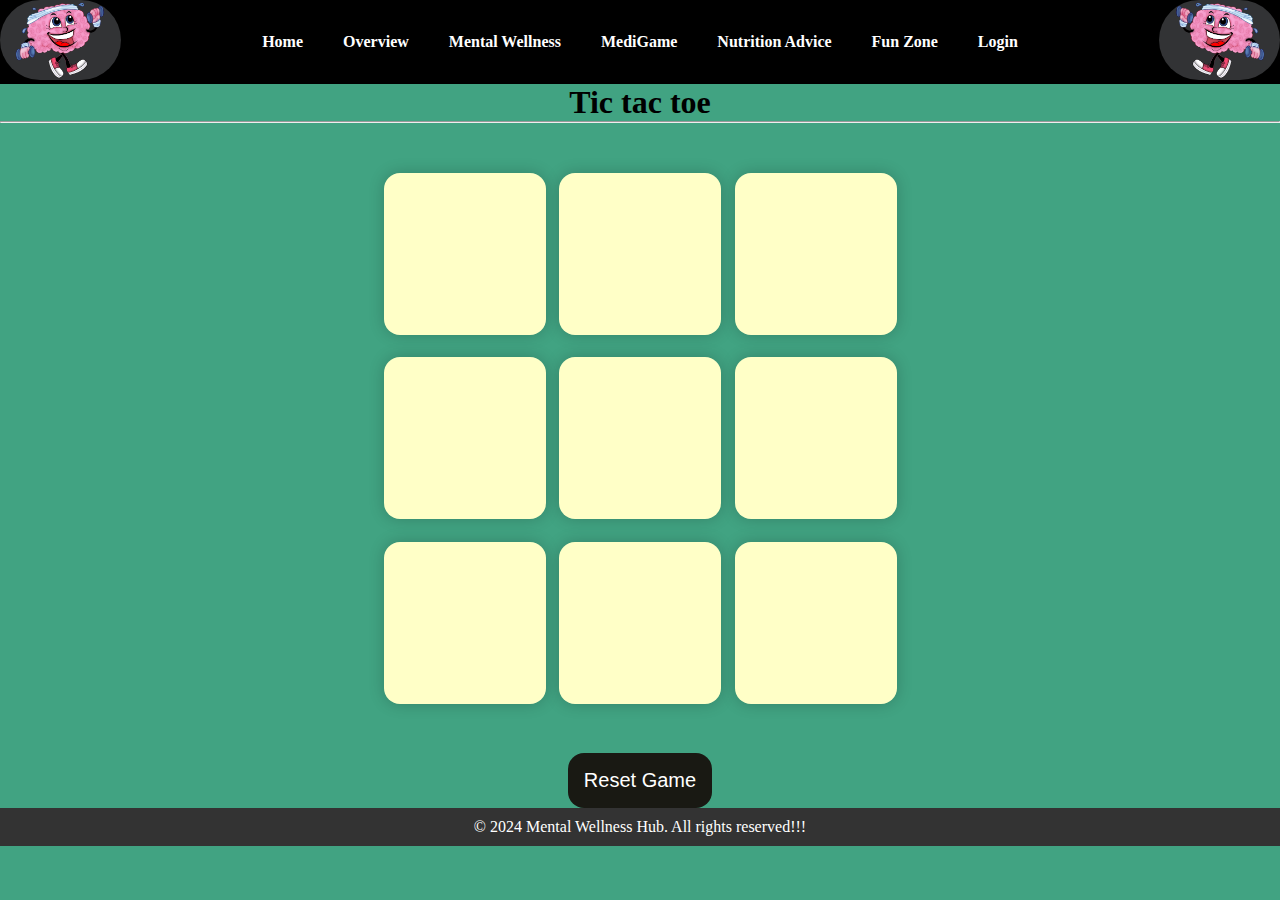
<file: html/index2.html>
<!DOCTYPE html>
<html lang="en">
<head>
    <meta charset="UTF-8">
    <meta name="viewport" content="width=device-width, initial-scale=1.0">
    <title>Tic-tac-toe Game</title>

   <link rel="stylesheet" href="../css/style2.css">
</head>
<body>
    <header class="main-heading">
        
        <nav class="navbar navbar-dark">
           
            <div class="logo">
                <img src="../img/brain3.png" alt="Brain exercise logo">
            </div>
            <ul class="nav-list">
               
                <li><a href="../html/index.html" class="btn btn-primary">Home</a></li>
                <li><a href="../html/illness.html" class="btn btn-primary">Overview</a></li>
                <li><a href="../html/project.html" class="btn btn-primary">Mental Wellness</a></li>
                <li><a href="../html/medgame.html" class="btn btn-primary">MediGame</a></li>
                <li><a href="../html/diet.html" class="btn btn-primary">Nutrition Advice</a></li>
                <li><a href="../html/index2.html" class="btn btn-primary">Fun Zone</a></li>
                <li><a href="../html/sign-in.html" class="btn btn-primary">Login</a></li>
                
            </ul>
            <div class="logo">
                <img src="../img/brain33.png" alt="Brain exercise logo">
            </div>
        </nav>
    
        <h1>Tic tac toe</h1>
    <hr>
</header>
    <div class="msg-container hide">
        <p id="msg">Winner</p>
        <button id="new-btn">New Game</button>
    </div>
    <main>
    
    <div class="container">
    
     <div class ="game">
        <button class="box"></button>
        <button class="box"></button>
        <button class="box"></button>
        <button class="box"></button>
        <button class="box"></button>
        <button class="box"></button>
        <button class="box"></button>
        <button class="box"></button>
        <button class="box"></button>
        </div>
    </div>
    <button type="button" id="reset-btn">Reset Game</button> 
   </main>
   <script src="../js/app1.js"></script>
</body>
<footer>
    &copy; 2024 Mental Wellness Hub. All rights reserved!!!
</footer>
</html>
</file>
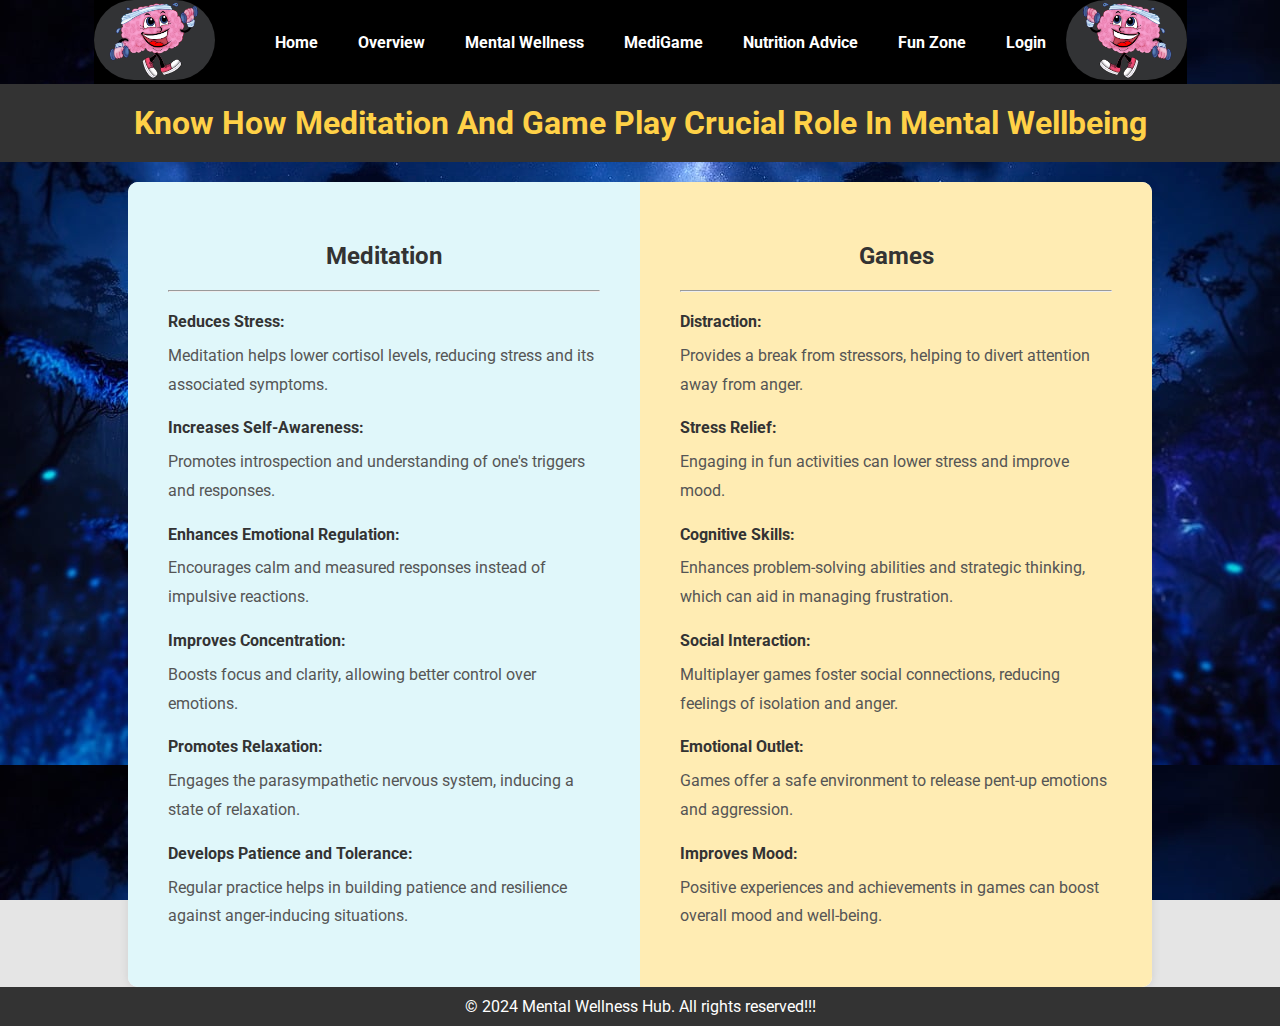
<file: html/medgame.html>
<!DOCTYPE html>
<html lang="en">
<head>
    <meta charset="UTF-8">
    <meta name="viewport" content="width=device-width, initial-scale=1.0">
    <title>Comparison Page</title>
    <link rel="stylesheet" href="../css/style5.css">
    <link href="https://fonts.googleapis.com/css2?family=Roboto:wght@400;700&display=swap" rel="stylesheet">
</head>
<body>
    <header class="main-heading">
        <nav class="navbar navbar-dark">
            <div class="logo">
                <img src="../img/brain3.png" alt="Brain exercise logo">
            </div>
            <ul class="nav-list">
                <li><a href="../html/index.html" class="btn btn-primary">Home</a></li>
                <li><a href="../html/illness.html" class="btn btn-primary">Overview</a></li>
                <li><a href="../html/project.html" class="btn btn-primary">Mental Wellness</a></li>
                <li><a href="../html/medgame.html" class="btn btn-primary">MediGame</a></li>
                <li><a href="../html/diet.html" class="btn btn-primary">Nutrition Advice</a></li>
                <li><a href="../html/index2.html" class="btn btn-primary">Fun Zone</a></li>
                <li><a href="../html/sign-in.html" class="btn btn-primary">Login</a></li>
               
            </ul>
            <div class="logo">
                <img src="../img/brain33.png" alt="Brain exercise logo">
            </div>
        </nav>
    </header>
    <section class="heading-section">
         <h1 class="page-heading">Know How Meditation And Game Play Crucial Role In Mental Wellbeing</h1>
    </section>
    <div class="container">
        <div class="box left">
            <h2>Meditation</h2>
            <hr>
            <ul>
                <li><strong>Reduces Stress:</strong> Meditation helps lower cortisol levels, reducing stress and its associated symptoms.</li>
                <li><strong>Increases Self-Awareness:</strong> Promotes introspection and understanding of one's triggers and responses.</li>
                <li><strong>Enhances Emotional Regulation:</strong> Encourages calm and measured responses instead of impulsive reactions.</li>
                <li><strong>Improves Concentration:</strong> Boosts focus and clarity, allowing better control over emotions.</li>
                <li><strong>Promotes Relaxation:</strong> Engages the parasympathetic nervous system, inducing a state of relaxation.</li>
                <li><strong>Develops Patience and Tolerance:</strong> Regular practice helps in building patience and resilience against anger-inducing situations.</li>
            </ul>
        </div>
        <div class="box right">
            <h2>Games</h2>
            <hr>
            <ul>
                <li><strong>Distraction:</strong> Provides a break from stressors, helping to divert attention away from anger.</li>
                <li><strong>Stress Relief:</strong> Engaging in fun activities can lower stress and improve mood.</li>
                <li><strong>Cognitive Skills:</strong> Enhances problem-solving abilities and strategic thinking, which can aid in managing frustration.</li>
                <li><strong>Social Interaction:</strong> Multiplayer games foster social connections, reducing feelings of isolation and anger.</li>
                <li><strong>Emotional Outlet:</strong> Games offer a safe environment to release pent-up emotions and aggression.</li>
                <li><strong>Improves Mood:</strong> Positive experiences and achievements in games can boost overall mood and well-being.</li>
            </ul>
        </div>
    </div>
</body>
<footer>
    &copy; 2024 Mental Wellness Hub. All rights reserved!!!
</footer>
</html>
</file>
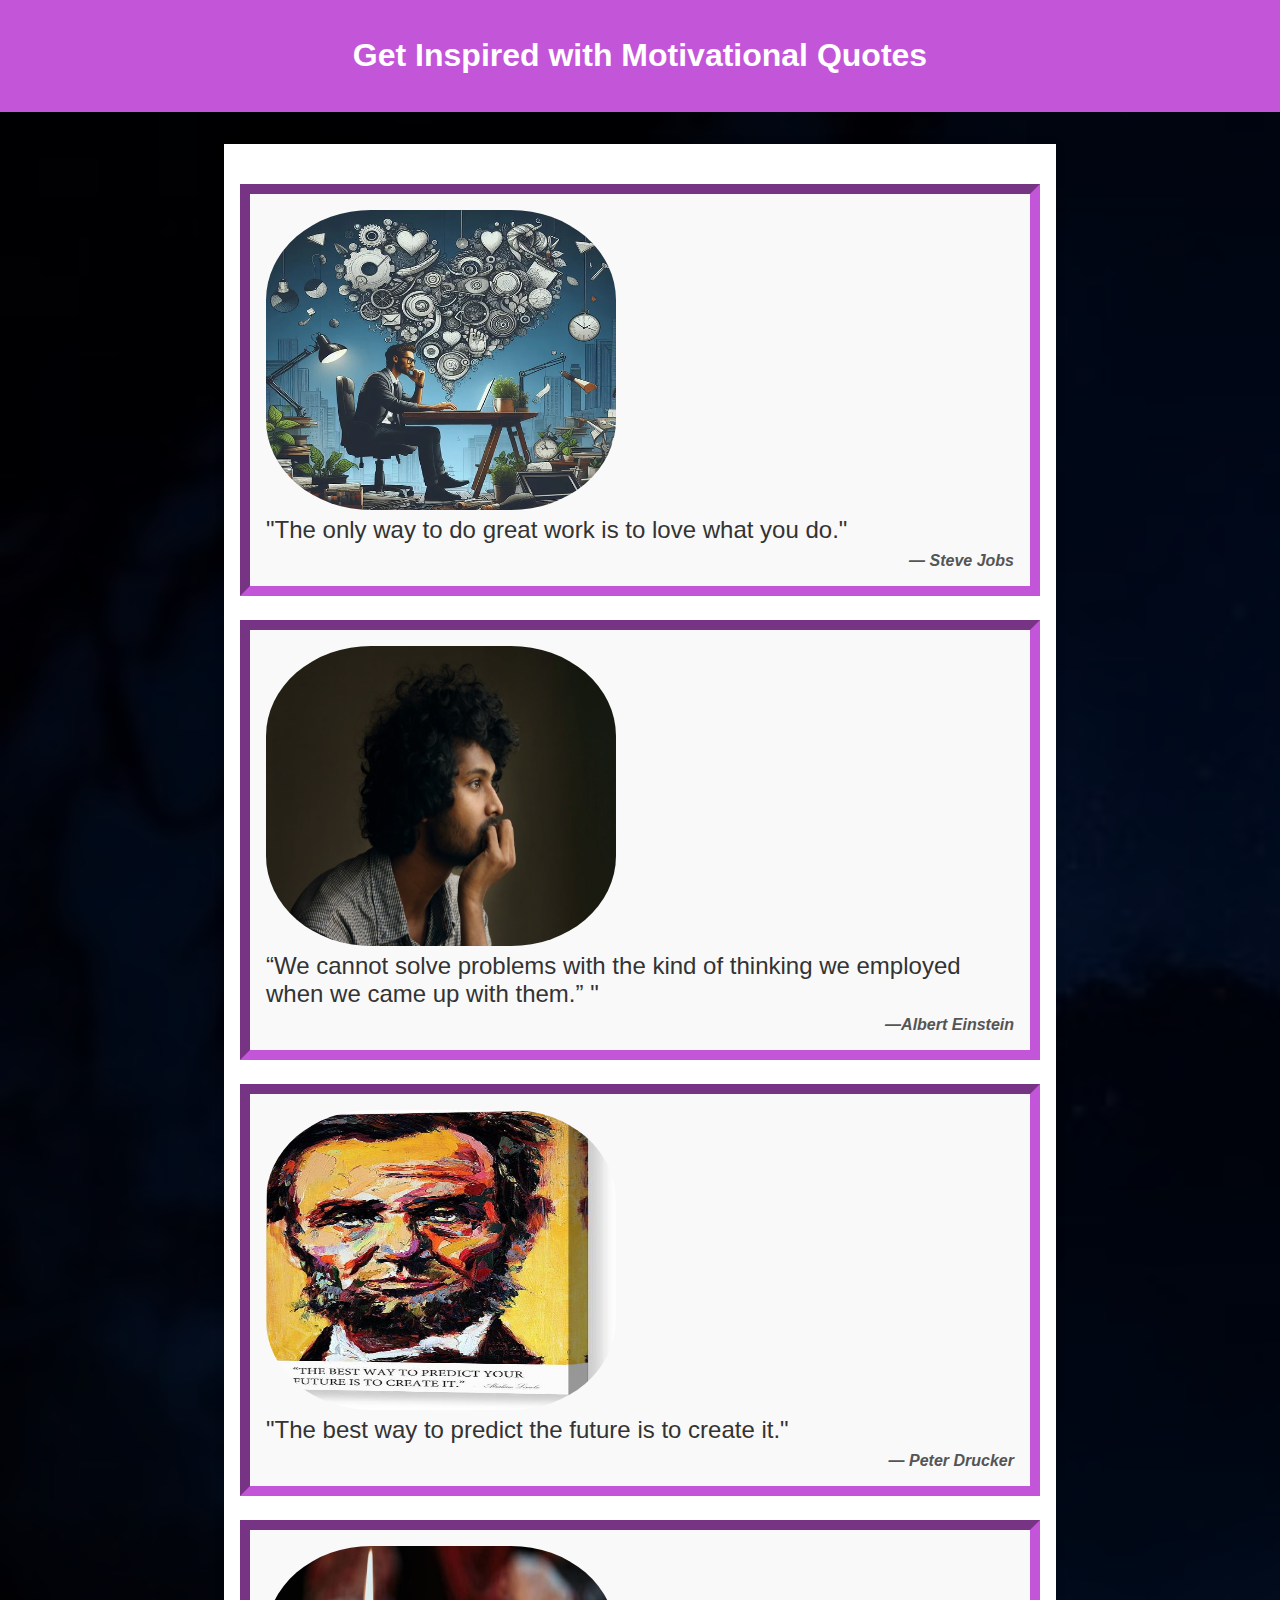
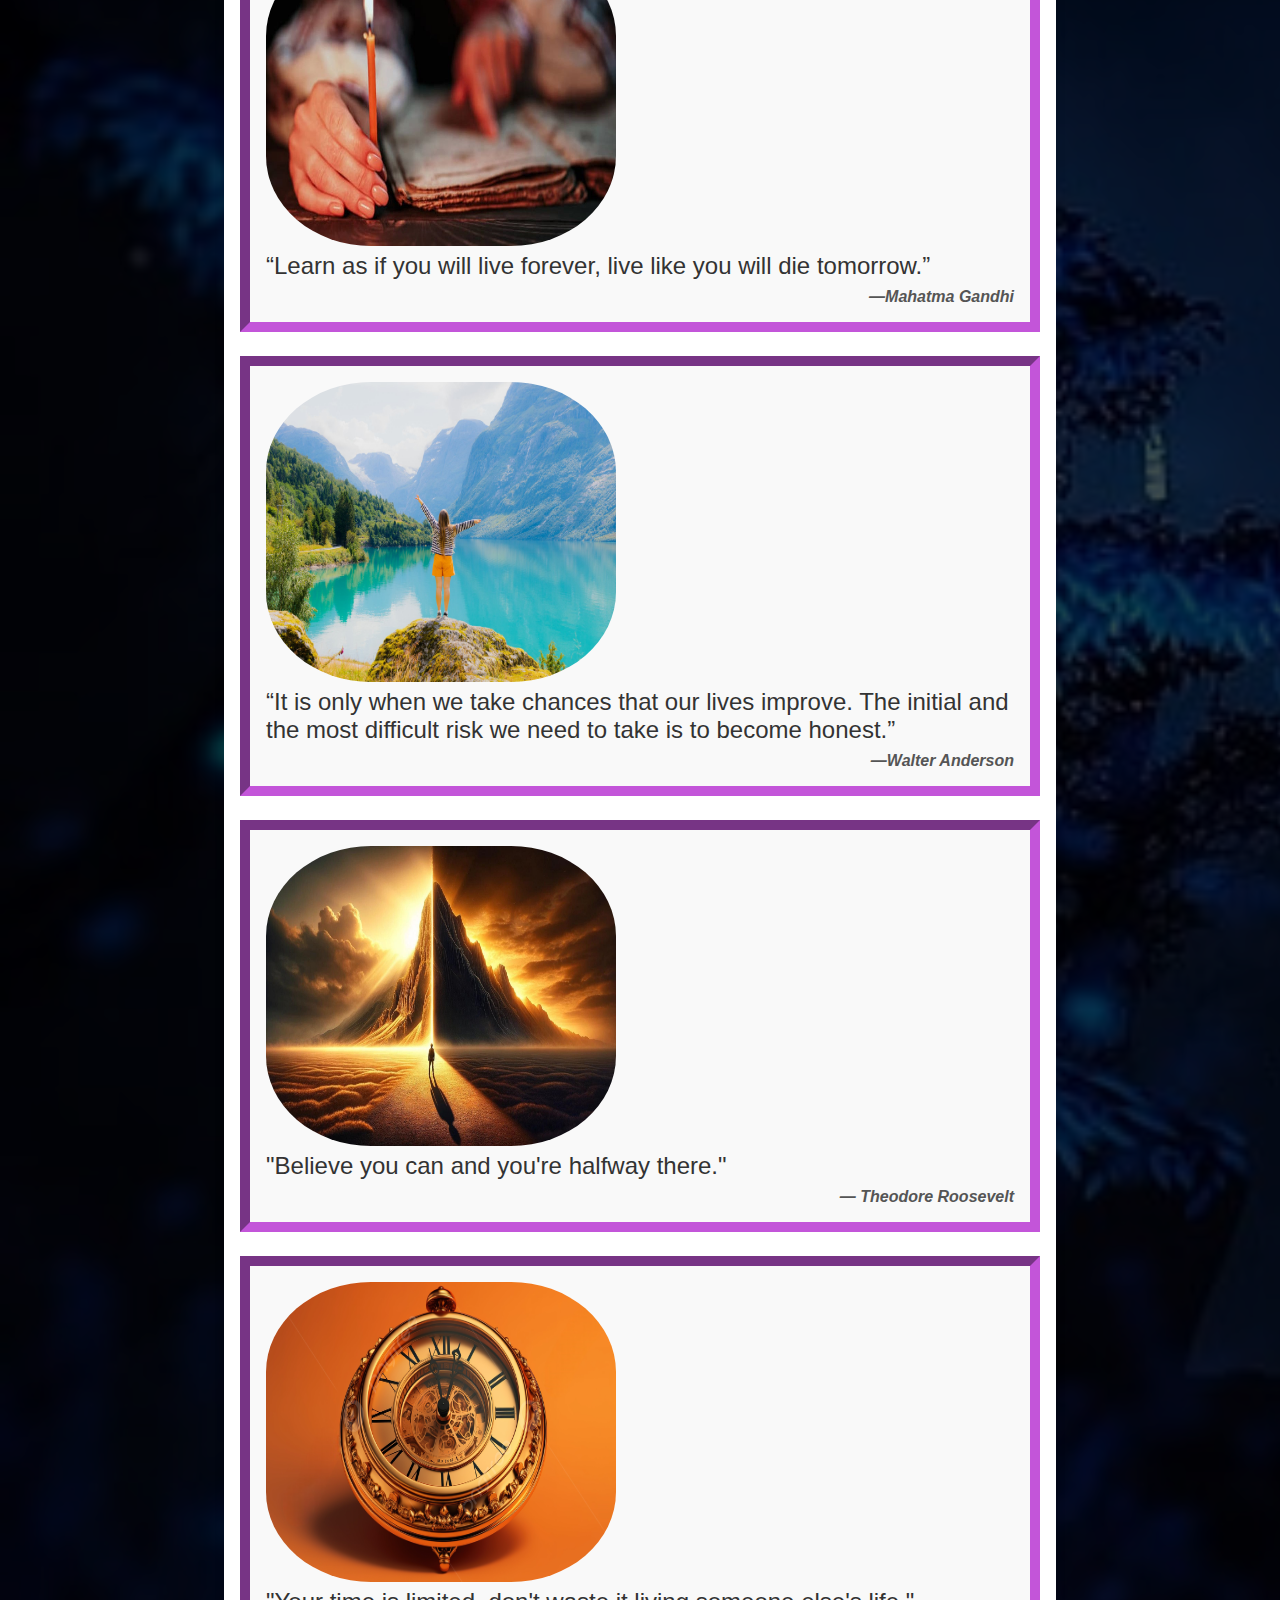
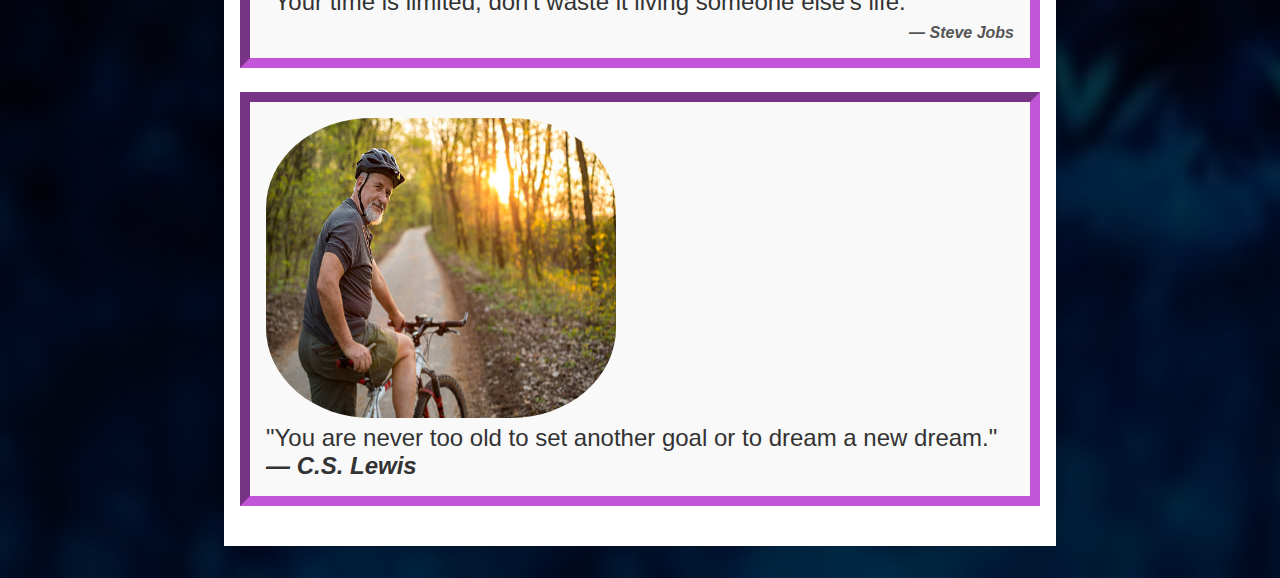
<file: html/motivation.html>
<!DOCTYPE html>
<html lang="en">
<head>
    <meta charset="UTF-8">
    <meta name="viewport" content="width=device-width, initial-scale=1.0">
    <title>Get Inspired with Motivational Quotes</title>
    <style>
        body {
            font-family: Arial, sans-serif;
            background: rgba(0,0,0,0.7)url('../img/bg1.jpg');
            background-size: cover;
             background-blend-mode: darken; 
            background-repeat: no-repeat ;
            color: #333;
            margin: 0;
            padding: 0;
        }
        header {
            background-color:rgb(195, 85, 217);
            color: white;
            text-align: center;
            padding: 1rem 0;
        }
        main {
            max-width: 800px;
            margin: 2rem auto;
            padding: 1rem;
            background-color: white;
            box-shadow: 0 0 10px rgba(0,0,0,0.1);
        }
        img {
            text-align: center;
            width:350px;
            height:300px;
            border-radius: 30%;
        }
        .quote {
            font-size: 1.5rem;
            margin: 1.5rem 0;
            padding: 1rem;
            border: 10px inset rgb(195, 85, 217);
            background-color: #f9f9f9;
        }
        .quote p {
            margin: 0;
        }
        .quote cite {
            display: block;
            text-align: right;
            font-size: 1rem;
            margin-top: 0.5rem;
            color: #555;
        }
    </style>
</head>
<body>
    <header>
        <h1>Get Inspired with Motivational Quotes</h1>
    </header>
    <main>
        <div class="quote">
            <img src="../img/b09b67_28b5cd672e484731a0451903cd2ef047~mv2.webp">
            <p>"The only way to do great work is to love what you do."</p>
            <cite><b><i>— Steve Jobs</i></b></cite>
        </div>
        <div class="quote">
            <img src="../img/1_2lhYIi1Z_BgrlycFIKcdrw.png">
            <p>“We cannot solve problems with the kind of thinking we employed when we came up with 
                them.” 
                "</p>
            <cite><b><i>—Albert Einstein</i></b></cite>
        </div>
        <div class="quote">
            <img src="../img/the-best-way-to-predict-your-future-is-to-create-it-abraham-lincoln-derek-russell-canvas-print.jpg">
            <p>"The best way to predict the future is to create it."</p>
            <cite><b><i>— Peter Drucke</i>r</b></cite>
            
        </div>
        <div class="quote">
            <img src="../img/642d618381640a001d742954.jpg">
            <p>“Learn as if you will live forever, live like you will die tomorrow.”</p>
            <cite><b><i> —Mahatma Gandhi</i></b></cite>
            
        </div>
        <div class="quote">
            <img src="../img/woman-tourist-admiring-summer-with-scenic-view-of-royalty-free-image-1715609467.jpg">
            <p>“It is only when we take chances that our lives improve. The initial and the most
                 difficult risk we need to take is to become honest.” </p>
            <cite><b><i>—Walter Anderson</i></b></cite>
            
        </div>
        <div class="quote">
            <img src="../img/Believe-you-can-and-youre-halfway-there.jpg">
            <p>"Believe you can and you're halfway there."</p>
            <cite><b><i>— Theodore Roosevelt</i></b></cite>
        </div>
        <div class="quote">
            <img src="../img/pngtree-vintage-stopwatch-icon-with-antique-golden-round-clock-on-orange-background-picture-image_4037714-Photoroom.png">
            <p>"Your time is limited, don't waste it living someone else's life."</p>
            <cite><b><i>— Steve Jobs</i></b></cite>
        </div>
        <div class="quote">
            <img src="../img/istockphoto-518659854-612x612.jpg">
            <p>"You are never too old to set another goal or to dream a new dream."</p>
            <city><b><i>— C.S. Lewis</i></b></cite>
        </div>
    </main>
</body>
</html>
</file>
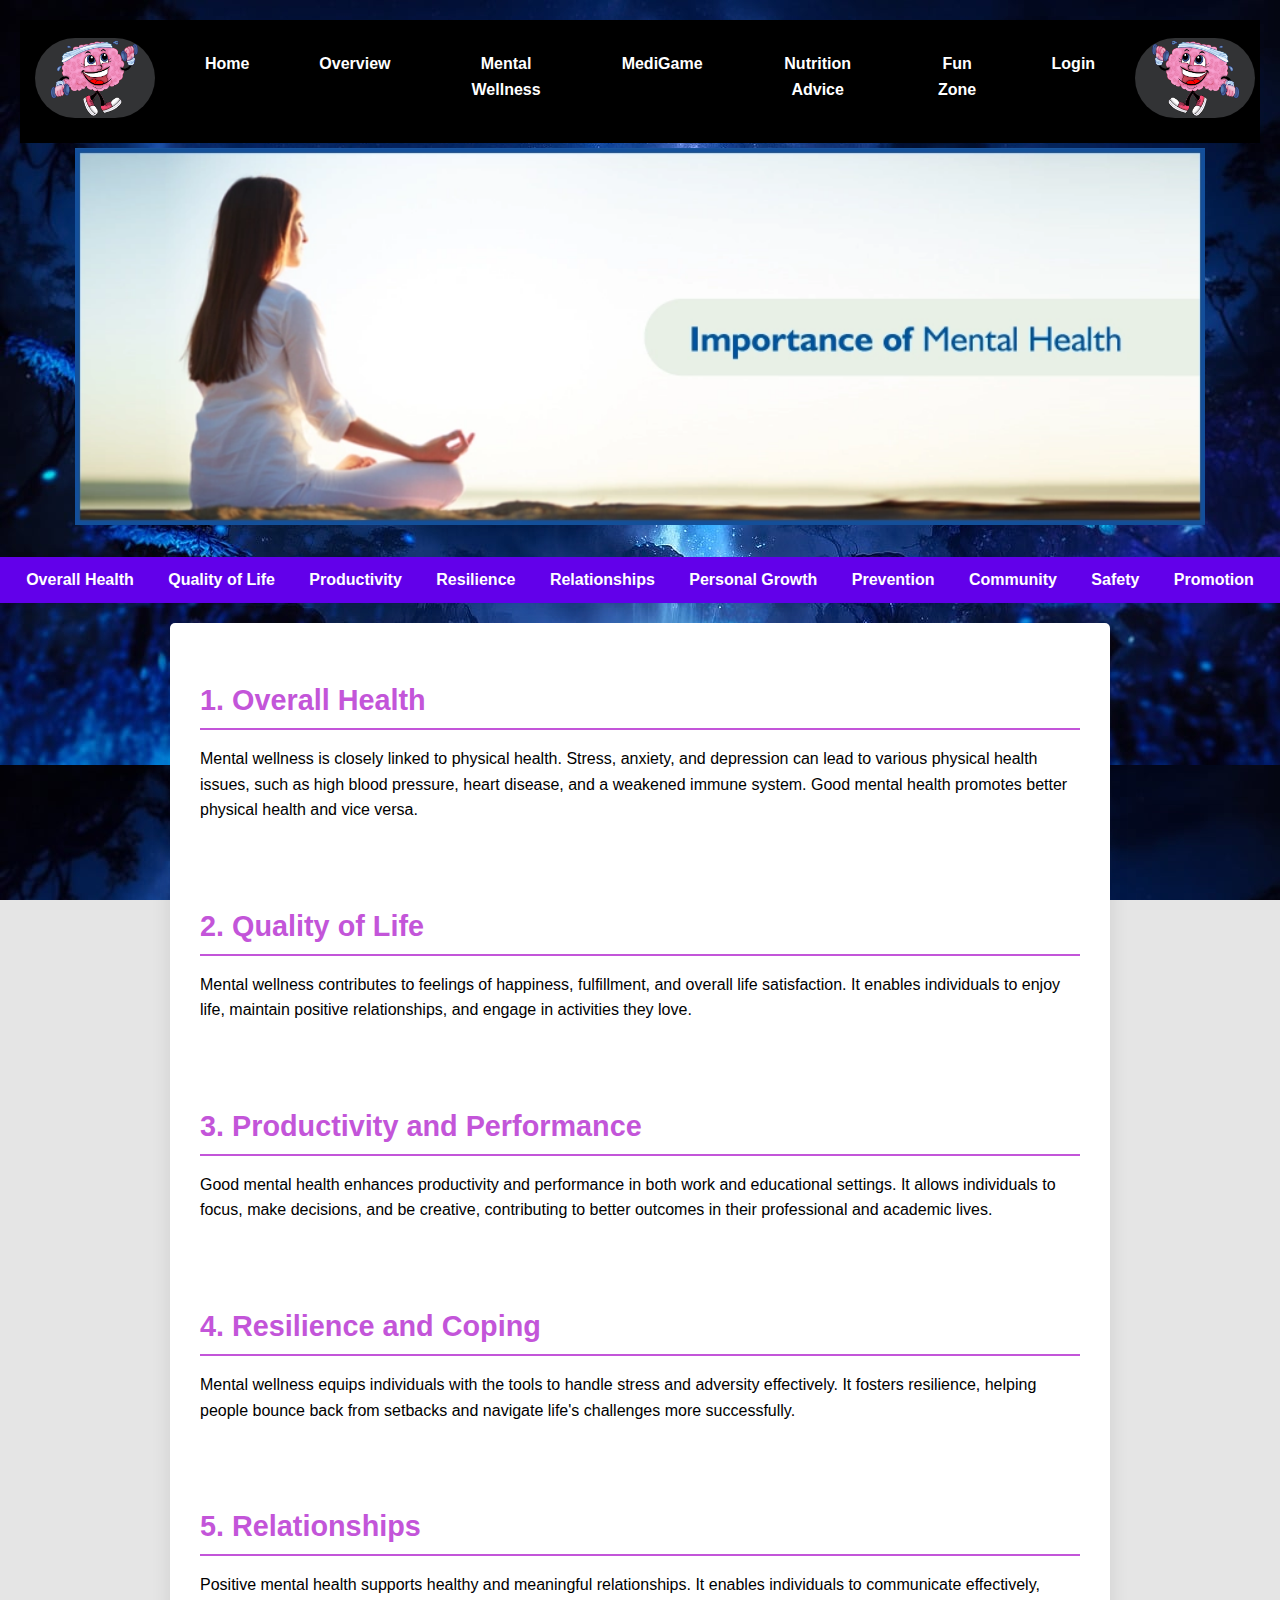
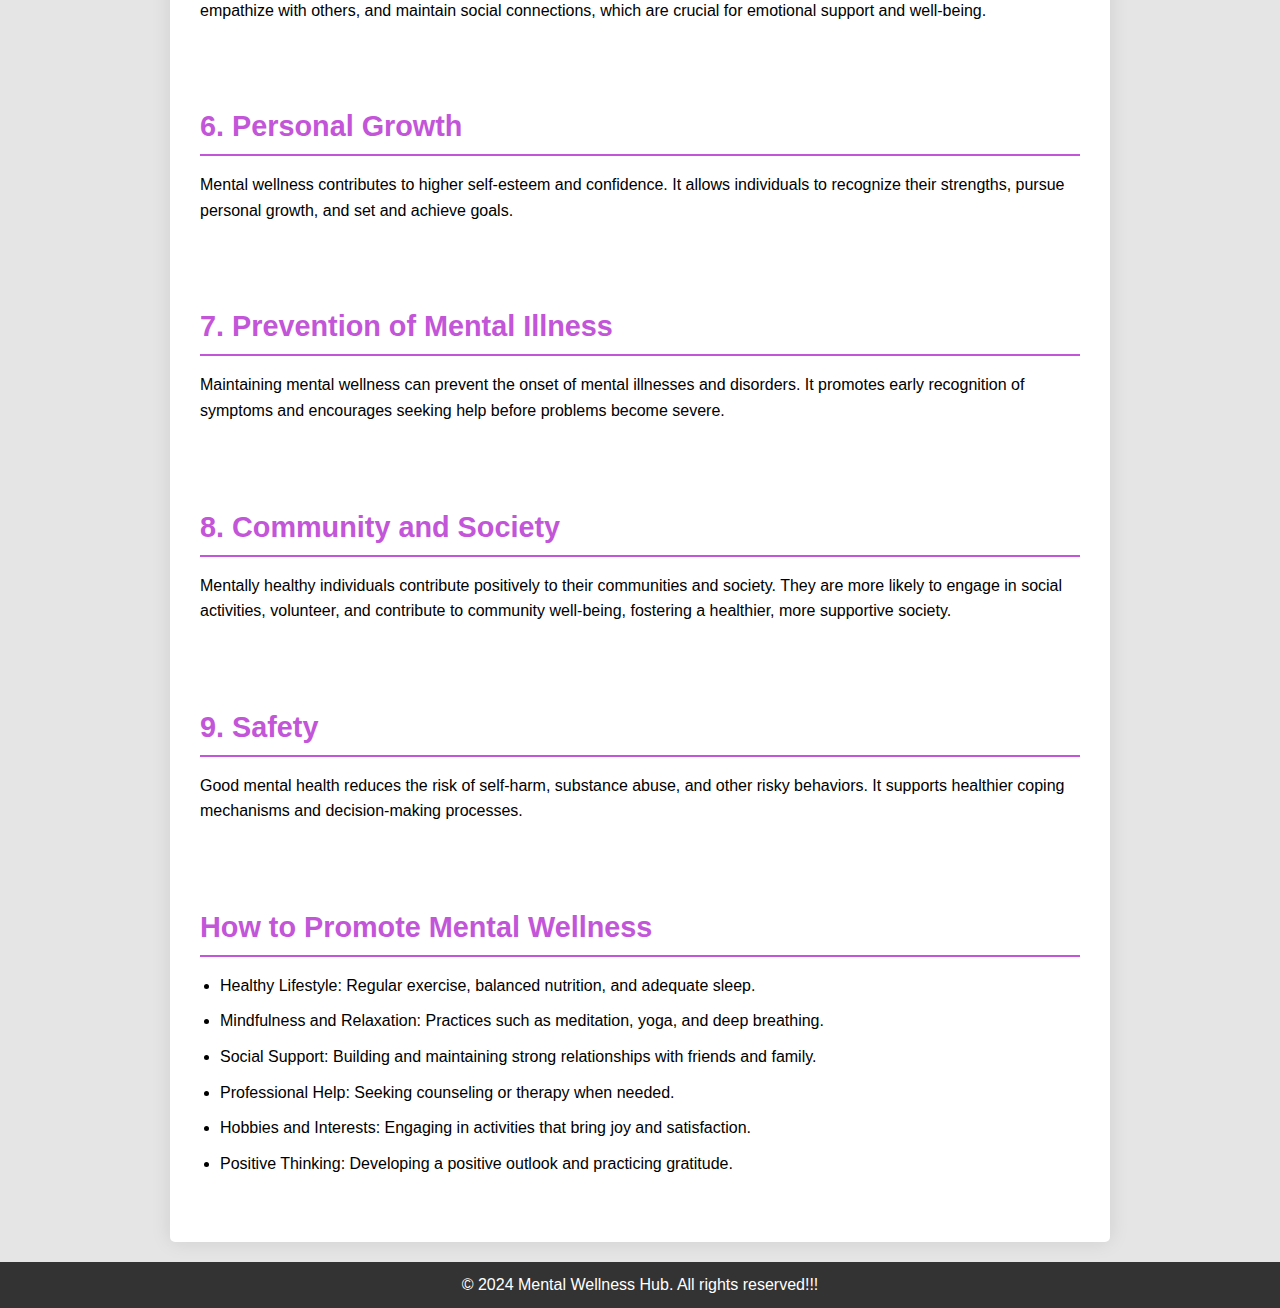
<file: html/project.html>
<!DOCTYPE html>
<html lang="en">

<head>
    <meta charset="UTF-8">
    <meta name="viewport" content="width=device-width, initial-scale=1.0">
    <title>Why Mental Wellness is Required</title>
    <link rel="stylesheet" href="../css/style4.css">
</head>

<body>
    <header class="main-heading">
        
        <nav class="navbar navbar-dark">
           
            <div class="logo">
                <img src="../img/brain3.png" alt="Brain exercise logo">
            </div>
            <ul class="nav-list">
               
                <li><a href="../html/index.html" class="btn btn-primary">Home</a></li>
                <li><a href="../html/illness.html" class="btn btn-primary">Overview</a></li>
                <li><a href="../html/project.html" class="btn btn-primary">Mental Wellness</a></li>
                <li><a href="../html/medgame.html" class="btn btn-primary">MediGame</a></li>
                <li><a href="../html/diet.html" class="btn btn-primary">Nutrition Advice</a></li>
                <li><a href="../html/index2.html" class="btn btn-primary">Fun Zone</a></li>
                <li><a href="../html/sign-in.html" class="btn btn-primary">Login</a></li>
                
            </ul>
            <div class="logo">
                <img src="../img/brain33.png" alt="Brain exercise logo">
            </div>
        </nav>
        <img src="../img/importance-of-mental-health[1].webp" alt="Mental Health Importance">
    
</header>


    

    <nav class="subnav">
        <a href="#overall-health">Overall Health</a>
        <a href="#quality-of-life">Quality of Life</a>
        <a href="#productivity-performance">Productivity</a>
        <a href="#resilience-coping">Resilience</a>
        <a href="#relationships">Relationships</a>
        <a href="#personal-growth">Personal Growth</a>
        <a href="#prevention">Prevention</a>
        <a href="#community-society">Community</a>
        <a href="#safety">Safety</a>
        <a href="#promotion">Promotion</a>
    </nav>

    <main>
        <section id="overall-health">
            <h2>1. Overall Health</h2>
            <p>Mental wellness is closely linked to physical health. Stress, anxiety, and depression can lead to various physical health issues, such as high blood pressure, heart disease, and a weakened immune system. Good mental health promotes better physical health and vice versa.</p>
        </section>
        <section id="quality-of-life">
            <h2>2. Quality of Life</h2>
            <p>Mental wellness contributes to feelings of happiness, fulfillment, and overall life satisfaction. It enables individuals to enjoy life, maintain positive relationships, and engage in activities they love.</p>
        </section>
        <section id="productivity-performance">
            <h2>3. Productivity and Performance</h2>
            <p>Good mental health enhances productivity and performance in both work and educational settings. It allows individuals to focus, make decisions, and be creative, contributing to better outcomes in their professional and academic lives.</p>
        </section>
        <section id="resilience-coping">
            <h2>4. Resilience and Coping</h2>
            <p>Mental wellness equips individuals with the tools to handle stress and adversity effectively. It fosters resilience, helping people bounce back from setbacks and navigate life's challenges more successfully.</p>
        </section>
        <section id="relationships">
            <h2>5. Relationships</h2>
            <p>Positive mental health supports healthy and meaningful relationships. It enables individuals to communicate effectively, empathize with others, and maintain social connections, which are crucial for emotional support and well-being.</p>
        </section>
        <section id="personal-growth">
            <h2>6. Personal Growth</h2>
            <p>Mental wellness contributes to higher self-esteem and confidence. It allows individuals to recognize their strengths, pursue personal growth, and set and achieve goals.</p>
        </section>
        <section id="prevention">
            <h2>7. Prevention of Mental Illness</h2>
            <p>Maintaining mental wellness can prevent the onset of mental illnesses and disorders. It promotes early recognition of symptoms and encourages seeking help before problems become severe.</p>
        </section>
        <section id="community-society">
            <h2>8. Community and Society</h2>
            <p>Mentally healthy individuals contribute positively to their communities and society. They are more likely to engage in social activities, volunteer, and contribute to community well-being, fostering a healthier, more supportive society.</p>
        </section>
        <section id="safety">
            <h2>9. Safety</h2>
            <p>Good mental health reduces the risk of self-harm, substance abuse, and other risky behaviors. It supports healthier coping mechanisms and decision-making processes.</p>
        </section>
        <section id="promotion">
            <h2>How to Promote Mental Wellness</h2>
            <ul>
                <li>Healthy Lifestyle: Regular exercise, balanced nutrition, and adequate sleep.</li>
                <li>Mindfulness and Relaxation: Practices such as meditation, yoga, and deep breathing.</li>
                <li>Social Support: Building and maintaining strong relationships with friends and family.</li>
                <li>Professional Help: Seeking counseling or therapy when needed.</li>
                <li>Hobbies and Interests: Engaging in activities that bring joy and satisfaction.</li>
                <li>Positive Thinking: Developing a positive outlook and practicing gratitude.</li>
            </ul>
        </section>
    </main>

    <footer>
        &copy; 2024 Mental Wellness Hub. All rights reserved!!!
    </footer>

</body>

</html>
</file>
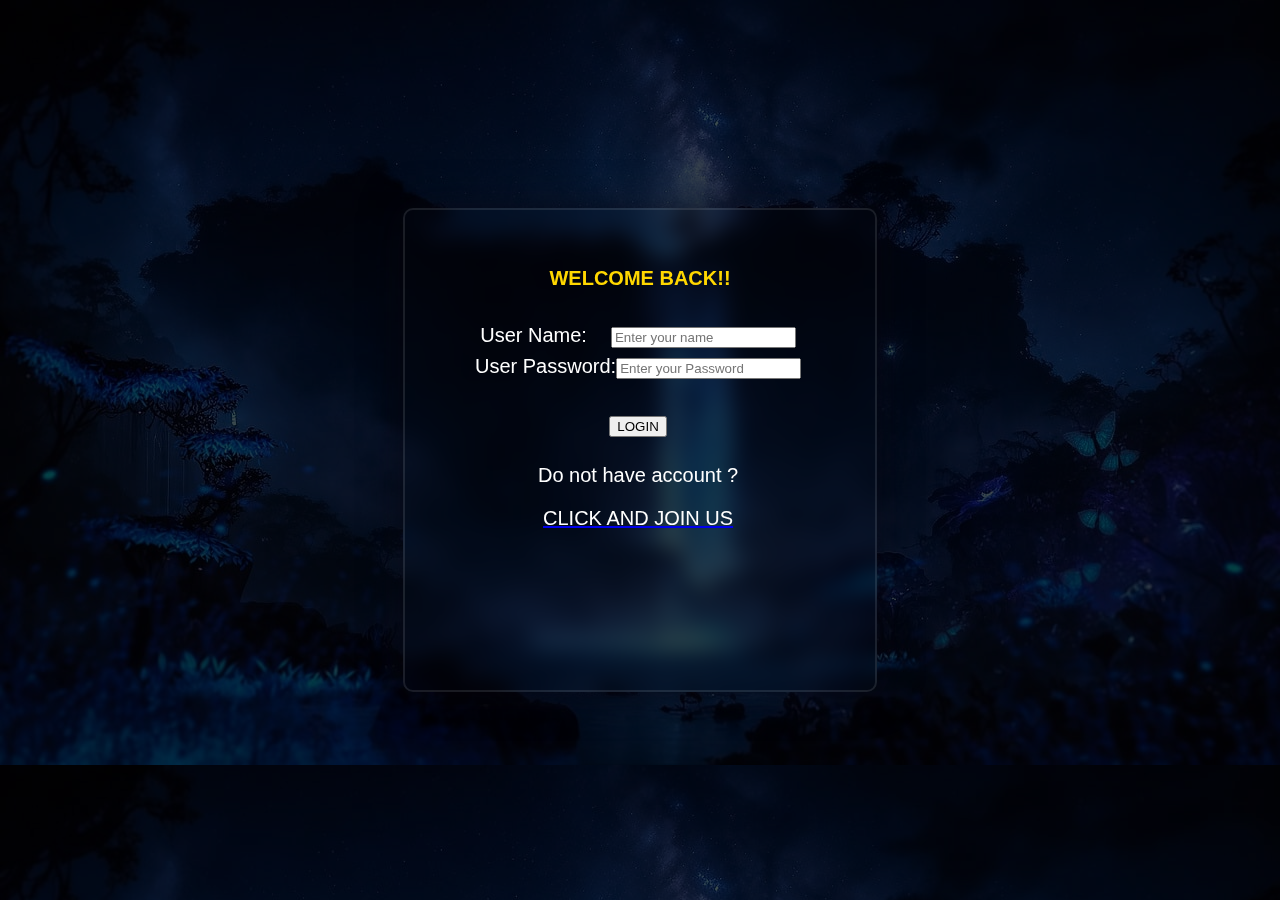
<file: html/sign-in.html>
<!DOCTYPE html>
<html lang="en">

<head>
   <meta charset="UTF-8">
   <meta name="viewport" content="width=device-width, initial-scale=1.0">
   <title>sign-in</title>
   <link href="https://cdn.jsdelivr.net/npm/bootstrap@5.0.2/dist/css/bootstrap.min.css" rel="stylesheet" integrity="sha384-EVSTQN3/azprG1Anm3QDgpJLIm9Nao0Yz1ztcQTwFspd3yD65VohhpuuCOmLASjC" crossorigin="anonymous">
    <script src="https://cdn.jsdelivr.net/npm/bootstrap@5.0.2/dist/js/bootstrap.bundle.min.js" integrity="sha384-MrcW6ZMFYlzcLA8Nl+NtUVF0sA7MsXsP1UyJoMp4YLEuNSfAP+JcXn/tWtIaxVXM" crossorigin="anonymous"></script>
   <style>
       body {
            font-family: Arial, sans-serif;
            font-size: smaller;
            background: rgba(0, 0, 0, 0.7)url(../img/bg1.jpg);
            margin: 0;
            background-attachment: fixed;
            background-blend-mode: darken;
        }

      form {
         height: 400px;
         width: 400px;
         position: absolute;
         transform: translate(-50%, -50%);
         top: 50%;
         left: 50%;
         border-radius: 10px;
         backdrop-filter: blur(10px);
         border: 2px solid rgba(255, 255, 255, 0.1);
         box-shadow: 0 0 40px rgba(8, 7, 16, 0.6);
         padding: 40px 35px;
         text-align: center;
         color: white;
      }
      p{
         color: white;
      }
      table{
         font-size:20px;
      }
   </style>
</head>

<body>
 
   <CENTER>
      <form action="">
         <h2 style="color: gold;">WELCOME BACK!!</h2>
         <table style="margin-left: 8%;">
            <tr>
               <td>User Name:<input type="text" placeholder="Enter your name" name="name"style="margin-left:24px;"></td>
            </tr>
   <br>
            <tr>
               <td>User Password:<input type="password" placeholder="Enter your Password" name="password"style="margin-top:6px;"></td> 
            </tr>
            <td>  
               <br>
               <a href="../html/index.html">
                     <button type="button"  style="margin-top:10px ;" class="btn btn-dark btn-outline-info" onclick="abc()">
                     LOGIN</button>
               </a>
            </td>
            </tr>
            <tr>
               <td> <br>
                  Do not have account ?
                  <a href="../html/sign-up.html">
                     <p>CLICK AND JOIN US</p>
                  </a>
               </td>
            </tr>
         </table>
      </form>
   </CENTER>
</body>
</html>
</file>
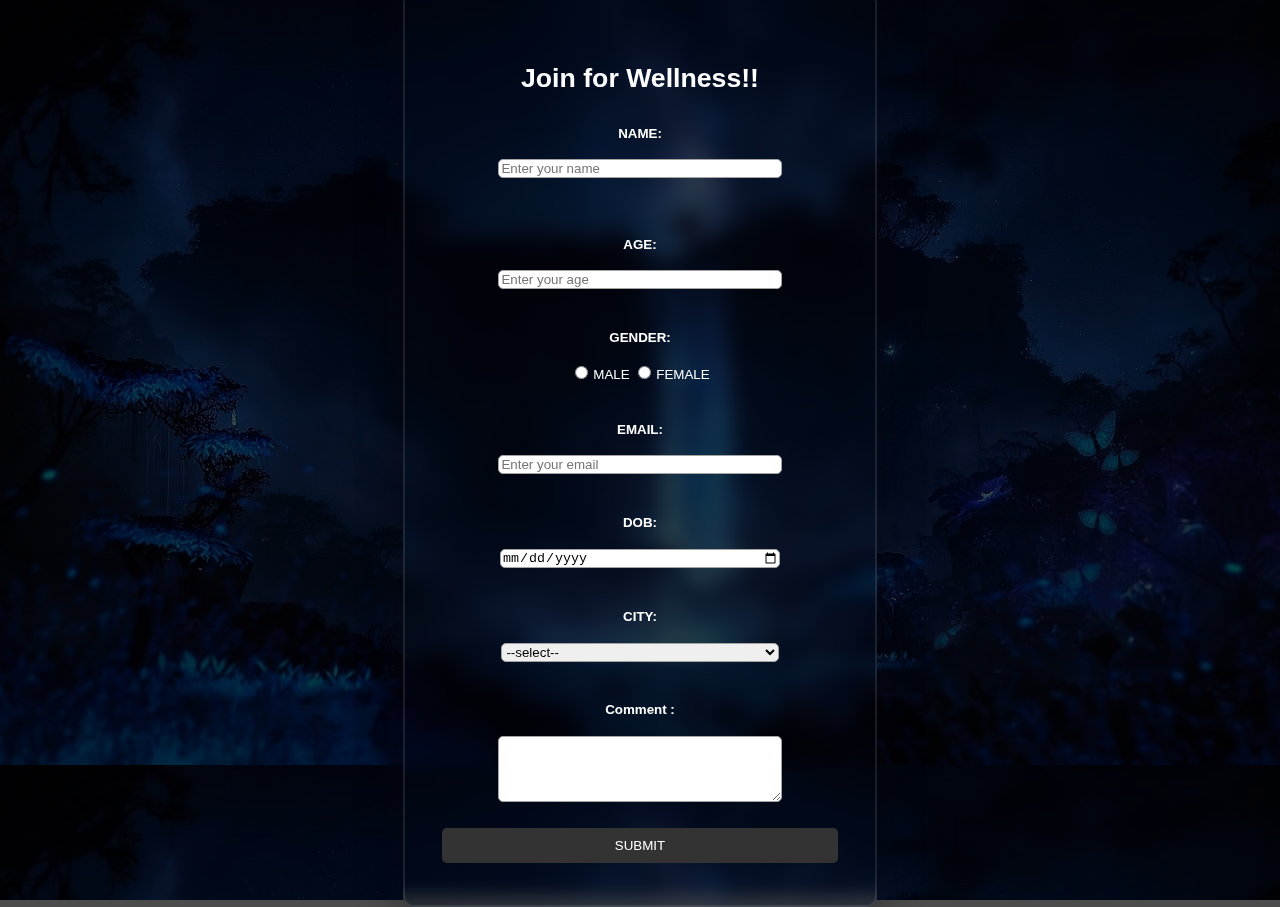
<file: html/sign-up.html>
<!DOCTYPE html>
<html lang="en">

<head>
    <meta charset="UTF-8">
    <meta name="viewport" content="width=device-width, initial-scale=1.0">
    <title>Join for Wellness</title>
    <link rel="stylesheet" href="https://cdnjs.cloudflare.com/ajax/libs/font-awesome/6.0.0-beta3/css/all.min.css">
    <style>
        body {
            font-family: Arial, sans-serif;
            font-size: smaller;
            background: rgba(0, 0, 0, 0.7)  url(../img/bg1.jpg);
            margin: 0;
            background-attachment: fixed;
            background-blend-mode: darken;
        }

        form {
            max-height: 90vh;
            width: 100%;
            max-width: 400px;
            position:absolute;
            transform: translate(-50%, -50%);
            top: 50%;
            left: 50%;
            border-radius: 10px;
            backdrop-filter: blur(10px);
            border: 2px solid rgba(255, 255, 255, 0.1);
            box-shadow: 0 0 40px rgba(8, 7, 16, 0.6);
            padding: 50px 35px;
            text-align: center;
            overflow: auto;
            color: white;
        }

        h1 {
            margin-bottom: 2px;

        }

        table {
            width: 100%;
            text-align: center;
        }

        td {
            padding: 10px 0;
        }

        input[type="text"],
        input[type="number"],
        input[type="email"],
        input[type="date"],
        select,
        textarea {
            width: 70%;
            margin: 1px;
            border: 1px solid #a5a2a2;
            border-radius: 5px;
        }

        input[type="radio"],
        input[type="checkbox"] {
            margin-right: 5px;
        }

        input[type="submit"] {
            width: 100%;
            padding: 10px;
            background-color: #333;
            color: #fff;
            border: none;
            border-radius: 5px;
            cursor: pointer;
            text-align: center;
        }

        input[type="submit"]:hover {
            background-color: #555;
        }

        .social {
            margin-top: 30px;
            display: flex;
            justify-content: space-between;
        }

        .social div {
            width: 48%;
            border-radius: 3px;
            padding: 10px;
            background-color: rgba(255, 255, 255, 0.27);
            color: #333;
            text-align: center;
            cursor: pointer;
        }

        .social div:hover {
            background-color: rgba(255, 255, 255, 0.47);
        }

        .social i {
            margin-right: 4px;
        }

        .account-links {
            text-align: center;
            margin-top: 20px;
        }

        .account-links a {
            color: #333;
            text-decoration: none;
        }

        .account-links a:hover {
            text-decoration: underline;
        }
    </style>
</head>

<body>
    <form action="../html/index.html" method="post">
        <h1>Join for Wellness!!</h1>
        <table>
            <tr>
                <td>
                   <h4><label for="name">NAME:</label><h4>
                    <input type="text" id="name" placeholder="Enter your name" name="name">
                </td>
            </tr>
            <tr>
                <td>
                    <h4><label for="age">AGE:</label></h4>
                    <input type="number" id="age" placeholder="Enter your age" name="age">
                </td>
            </tr>
            <tr>
                <td>
                    <h4><label>GENDER:</label></h4>
                    <input type="radio" id="male" name="gender" value="male"><label for="male">MALE</label>
                    <input type="radio" id="female" name="gender" value="female"><label for="female">FEMALE</label>
                </td>
            </tr>
            <!-- <tr>
                <td>
                    <h4><label>MENTAL ILLNESS SYMPTOMS:</label></h4><br>
                    <input type="checkbox" id="depression" name="SYMPTOMS" value="depression"><label for="depression">DEPRESSION</label>
                    <input type="checkbox" id="anxiety" name="SYMPTOMS" value="anxiety"><label for="anxiety">ANXIETY</label>
                    <input type="checkbox" id="overthinking" name="SYMPTOMS" value="overthinking"><label for="overthinking">OVERTHINKING</label>
                    <input type="checkbox" id="stress" name="SYMPTOMS" value="stress"><label for="stress">STRESS</label>
                </td>
            </tr>
            <tr>
                <td>
                    <h4><label>DISEASE:</label></h4><br>
                    <input type="checkbox" id="diabetes" name="DISEASE" value="diabetes"><label for="diabetes">DIABETES</label>
                    <input type="checkbox" id="thyroid" name="DISEASE" value="thyroid"><label for="thyroid">THYROID</label>
                    <input type="checkbox" id="anemia" name="DISEASE" value="anemia"><label for="anemia">ANEMIA</label>
                    <input type="checkbox" id="others" name="DISEASE" value="others"><label for="others">OTHERS</label>
                </td>
            </tr>
            <tr> -->
                <td>
                    <h4><label for="email">EMAIL:</label></h4>
                    <input type="email" id="email" placeholder="Enter your email" name="email">
                </td>
            </tr>
            <tr>
                <td>
                    <h4><label for="date">DOB:</label></h4>
                    <input type="date" id="date" name="date">
                </td>
            </tr>
            <tr>
                <td>
                    <h4><label for="city">CITY:</label></h4>
                    <select id="city" name="city">
                        <option>--select--</option>
                        <option>BHUBANESWAR</option>
                        <option>MUMBAI</option>
                        <option>DELHI</option>
                        <option>BENGALURU</option>
                        <option>OTHER</option>
                    </select>
                </td>
            </tr>
            <tr>
                <td>
                    <h4><label for="comment">Comment :</label></h4>
                    <textarea id="comment" rows="4" cols="40" name="comment"></textarea>
                </td>
            </tr>
            <tr>
                <td>
                    <input type="submit" value="SUBMIT">
                </td>
            </tr>
        </table>
        <div class="social">
            <div class="go"><i class="fab fa-google"></i> Sign up with Google</div>
            <div class="fb"><i class="fab fa-facebook"></i>Sign up with Facebook</div>
        </div>
        <div class="account-links">
            <p>Already have an account? <a href="../html/sign-in.html">Sign in</a></p>
        </div>
    </form>
</body>

</html>
</file>
<file: css/style.css>
*{
    margin: 0;
    padding: 0;
    box-sizing: border-box;
}

/* .logo{
    width:20%;
    display:flex;
    justify-content: center;

} */

.logo img{
     /* width: 53%; */
     border-radius: 50px; 
    /* transition: transform 0.3s; */ 
    height: 80px;
}
/* .nav{
    display: flex;
} */
.navbar{
    display: flex;
    justify-content: space-between;
    align-items: center;
    /* background-color: transparent; */
    /* padding: 0 20px;    */
}

.nav-list{   
    display:flex;
    
    list-style:none;
}
.nav-list li{ 
    padding: 0 10px;   
}

.nav-list a{
    text-decoration: none;
    background-color: transparent;
    color: white;
    font-weight: bold;
    padding: 5px 10px;
    border-radius: 5px;
    display: block;
}
.nav-list li a button{
    background-color: transparent;
    
    color: white;
    font-weight: bold;
    padding: 10px 15px;
    border: none;
    border-radius: 5px;
    transition: background-color 0.3s, color 0.3s;
    cursor: pointer;
}

.nav-list li a button:hover{
    text-decoration: none;
    background-color: #444;
    color: white;
    
}

.nav-list li a button:active{
    background-color: #555;
    color: white;
}


.background{
    background: rgba(0,0,0,0.7)url('../img/bg1.jpg');
    background-size: cover;
    background-blend-mode: darken;
    background-repeat: no-repeat ;
}
.firstSection, .secondSection, .thirdSection{
    min-height: 50vh;
    padding: 20px 0;
}

.fourthSection{
    min-height: 30vh;
    padding: 20px 0;
}



.contact{
    color: #f0f0f0;
    font-size:larger;
}



.firsthalf1{
    text-align: center;
    width: 48%;
    display: flex;
    flex-direction: column;
    justify-content: center;
    font-size: larger;

    flex: 7 100 100%;
    box-sizing: border-box;
    padding: 20px;
    margin: 10px;
    border-radius: 10px;
    box-shadow: 0 0 20px #555;
    text-align: center;
    /* background-color: black; */
    transition: transform 0.3s ease, background-color 0.3s ease;
}

.firsthalf1:hover{
    transform: scale(1.05);
}

.subheading-container{
    display: flex;
    justify-content: space-between;
    gap: 50px;
    margin-top: 20px;
}

.box-main{
    display:flex;
    justify-content: space-between;
    align-items: center;
    color: #f0f0f0;
    font-family:  sans-serif;
    max-width: 80%;
    margin: auto;
    text-align: center;
    padding: 20px;

}

.firsthalf{    
    width: 48%;
    display: flex;
    flex-direction: column;
    justify-content: center;
    font-size: larger;

    flex: 12 10 100%;
    box-sizing: border-box;
    padding: 20px;
    margin: 10px;
    border-radius: 10px;
    box-shadow: 0 0 20px #555;
    text-align: center;
    /* background-color: black; */
    transition: transform 0.3s ease, background-color 0.3s ease;
}

.firsthalf:hover{
    transform: scale(1.05);
}

.secondhalf{
    width: 48%;
}


.secondhalf img{    
    width: 580px;
    /* max-width: 400px; */
    height: auto;
    text-align: center;
    /* width: 48%; */
    display: flex;
    /* flex-direction: column; */
    /* justify-content: center; */
    /* font-size: larger; */
    flex: 7 100 100%;
    box-sizing: border-box;
    padding: 20px;
    margin: 20px;
    border-radius: 10px;
    box-shadow: 0 0 20px #555;
    text-align: center;
    transition: transform 0.3s ease, background-color 0.3s ease;
}

.secondhalf img:hover{
    transform: scale(1.05);
}

.text-big{
    font-size: 40px;
    line-height: 60px;
    font-weight: 400;
    letter-spacing: 0px;
}

.text-small{
    font-size: 30px;
    line-height: 30px;
    font-weight: 200;
    letter-spacing: 0px;
}

.background-container {
    background: rgba(0, 0, 0, 0.7) url('../img/bg1.jpg');
    background-size: cover;
    background-blend-mode: darken;
    background-repeat: no-repeat;
    background-attachment: fixed;
    /* animation: backgroundShift 10s infinite alternate; */
}


a{
    text-decoration: none;
    color: white;
    /* border: #ffd147; */
}

button.btn{
    color: white;
    font-size: large;
    /* border: #ffd147; */
}

.btn{
    /* background-color: goldenrod; */
    /* background-color: rgb(159, 123, 33); */
    /* background-color:#0a4ff0; */
    color: white;
    padding: 10px 20px;
    border: none;
    border-radius: 5px;
    cursor: pointer;
    background-color: #0d6efd;
    display: inline-block;
    text-align: center;
    transition: background-color 0.3s ease;
    text-decoration: none;
}

.btn-link{
    display: block; 
    padding:10px 20px;
    text-align: center;
    text-decoration: none;
    color: white;
    border-radius: 5px;
    transition: background-color 0.3s ease;


    border: 1px solid #ccc;
    /* padding: 10px 20px; */
    border-radius: 5px;
    cursor: pointer;
    /* background-color: #0d6efd; */
     /* color: #098a0f;  */
    transition: background-color 0.3s ease;
}

.btn-link:hover{
    background-color: #0d6efd;
}

.btn:focus{
    outline: none;
}

.heading-section {
    width:100%;
    padding: 5px 100px;
    background-color: #080710; 
}

.page-heading {
    font-size: 2.5em;
    font-weight: 700;
    color: #ffd147;
    text-align: center;
    margin: 0;
    padding: 0; 
}

.FAQ{
    min-height: 50vh;
    padding: 20px 0; 
    color: #f0f0f0;
}

section.FAQ{
    text-align: center;
    /* width: 48%; */
    display: flex;
    flex-direction: column;
    justify-content: center;
    font-size: larger;

    flex: 7 100 100%;
    box-sizing: border-box;
    padding: 20px;
    margin: 10px;
    border-radius: 10px;
    box-shadow: 0 0 20px #555;
    text-align: center;
    /* background-color: black; */
}

.box{
    width: 1000px;
    /* height: 100px; */
    border: 1px solid white;
    padding: 10px;
    margin: 10px; 
    
    /* cursor: pointer;
    overflow: hidden;
    transition: max-height 0.3s ease;
    max-height: 50px; */
}



footer {
    width: 100%;
    padding: 10px 0;
    background-color: #333;
    color: white;
    text-align: center;
    
    bottom: 0;
    left: 0;
}

body {
    font-family: Arial, sans-serif;
    margin: 0;
    padding: 0;
    /* display: flex; */
    flex-direction: column;
    align-items: center;
    justify-content: center;
    background-color: #333;
}

.testimonial-section {
    width: 80%;
    max-width: 1200px;
    margin: 40px auto;
    padding: 20px;
    border-radius: 10px;
    box-shadow: 0 0 20px #555;
    text-align: center;
    background-color: transparent;
    
}

.section-title {
    margin-bottom: 20px;
    font-size: 24px;
    color: green;
    
}

.testimonials-container {
    display: flex;
    justify-content: space-between;
    flex-wrap: wrap;
    
}

.testimonial {
    flex: 0 0 22%;
    box-sizing: border-box;
    padding: 20px;
    
    margin: 10px;
    border-radius: 10px;
    box-shadow: 0 0 10px rgba(0, 0, 0, 0.9);
    text-align: center;
    background-color: black;
    transition: transform 0.3s ease, background-color 0.3s ease;
}

.testimonial:hover{
    transform: scale(1.05);
}

.testimonial img {
    border-radius: 50%;
    width: 80px;
    height: 80px;
    object-fit: cover;
    margin-bottom: 15px;

}

.testimonial p {
    font-size: 16px;
    line-height: 1.5;
    margin-bottom: 10px;
    color: #f0f0f0;
}

.testimonial h3 {
    margin-bottom: 5px;
    font-size: 18px;
    color: #ffd147;
}

.testimonial span {
    font-size: 14px;
    color: #999;
}

.star {
    font-size: 24px;
    color: gold;
}



.connect-with-us {
    text-align: center;
    padding: 20px;
    background-color: #080710; 
    color: white;
    margin-bottom: 20px; 
}

.connect-with-us h2 {
    margin-bottom: 20px;
    font-size: 1.5em;
    color: #ffd147;
}

.social-icons {
    display: flex;
    justify-content: center;
    gap: 50px;
}

.social-icons a {
    text-decoration: none;
}

.social-icon {
    width: 45px; 
    height: 45px; 
    transition: transform 0.3s;
}

.social-icon:hover {
    transform: scale(1.1);
}

header{
    background: none;
    /* padding: 20px;  */
}

@media (max-width: 768px) {
    .box-main {
        flex-direction: column;
    }
    .firsthalf, .secondhalf, .firsthalf1 {
        flex: none;
        margin: 10px 0;
    }
}

html{
    scroll-behavior: smooth;
    
}

FAQ , h3{
    color: #098a0f;
}

nav.navbar.navbar-dark {
    background-color: #333;
}
</file>
<file: css/style3.css>
body {
    background:  rgba(0, 0, 0, 0.7) url('../img/bg1.jpg');
    
    background-size: cover;
    background-blend-mode: darken;
    background-repeat: no-repeat;
    background-attachment: fixed;
    /* background-color: wheat; */
    font-family: Arial, sans-serif;
    margin: 0;
    padding: 0;
}

header.main-heading {
    text-align: center;
    padding: 20px;
    background-color: darkblue;
}

header.main-heading h1 {
    /* margin: 0; */
    font-size: 2em;
    color: #ffd147;
}

header.main-heading hr {
    margin: 10px auto;
    width: 50%;
    border: 1px solid #ccc;
}

.center-content {
    width: 100%;
    max-width: 800px;
    margin: 20px auto;
    padding: 20px;
    text-align: center;
    box-sizing: border-box;
     background-color: #313156; 
    color: white;
    border: 1px solid #ddd;
    border-radius: 8px;
}

h2{
    text-align: center;
    color: gold;
}

.intro p, .intro ul {
    text-align: left;
}

ul.sub-heading {
    padding-left: 20px;
}

.table-container {
    display: grid;
    grid-template-columns: repeat(auto-fill, minmax(300px, 1fr));
    gap: 20px;
    padding: 20px;
}

.table-item {
    /* background-color: whitesmoke; */
    background-color: #313156;
    border: 1px solid #ddd;
    border-radius: 8px;
    padding: 20px;
    box-sizing: border-box;
    text-align: justify;
    color: white;
}

.table-item h2 {
    font-size: 1.5em;
    margin-bottom: 10px;
}

.table-item img {
    width: 100%;
    /* height: auto; */
    border-radius: 8px;
    transition: transform 0.3s ease;
}

.table-item img:hover{
    transform: scale(1.05);
}
/* .table-item p {
    text-align: center;
} */

.i{
    height: 300px;
}

footer {
    width: 100%;
    padding: 10px 0;
    background-color: #333;
    color: white;
    text-align: center;
    
    bottom: 0;
    left: 0;
}
.logo img{
    /* width: 53%;
    border-radius: 50px;
    transition: transform 0.3s; */
    height: 80px;
    border-radius: 50px;
}
.navbar{
    display: flex;
    justify-content: space-between;
    align-items: center;
    background-color: black;
    /* padding: 0 20px;    */
}

.nav-list{   
    display:flex;
    
    list-style:none;
}
.nav-list li{ 
    padding: 0 10px;   
}

.nav-list a{
    text-decoration: none;
    background-color: transparent;
    color: white;
    font-weight: bold;
    padding: 5px 10px;
    border-radius: 5px;
    display: block;
}
.nav-list li a button{
    background-color: transparent;
    
    color: black;
    font-weight: bold;
    padding: 10px 15px;
    border:#444;
    border-radius: 5px;
    transition: background-color 0.3s, color 0.3s;
    cursor: pointer;
}

.nav-list li a button:hover{
    text-decoration: none;
    background-color: #444;
    color: red;
    
}

.nav-list li a button:active{
    background-color: #555;
    color: green;
}

.btn{
    background-color: #098a0f;
    color: white;
    padding: 10px 20px;
    border: none;
    border-radius: 5px;
    cursor: pointer;
    
    display: inline-block;
    text-align: center;
    transition: background-color 0.3s ease;
}

.btn:hover{
    background-color: #006400;
}

html{
    scroll-behavior: smooth;
}
</file>
<file: css/style6.css>
*{
    box-sizing: border-box;
    margin: 0;
    padding: 0;
}

body {
    background: rgba(0, 0, 0, 0.7) url('../img/bg1.jpg');
    margin: 0;
    font-family: sans-serif;
    /* background-attachment: fixed; */
    /* background-blend-mode: darken; */
    /* background-repeat: no-repeat; */
    background-size: cover;
}

.container {
    margin: 5%;
    /* position: absolute;
    bottom: 0;
    left: 0;
    right: 0; */
}

h1 {
    text-align: center;
    color: white;
    font-size: 2.5em;
    margin-bottom: 1em;
}

.carousel-item {
    display: flex;
    flex-direction: row;
    justify-content: space-between;
    align-items: center;
    color: #333;
    background-color: rgba(255, 255, 255, 0.8); 
    box-shadow: 0 0 10px rgba(0, 0, 0, 0.1);
    padding: 2em;
    border-radius: 10px;
    margin-bottom: 1em;
    
}

.carousel-image{
    flex: 1;
    padding: 1em;
    max-width: 100%;
    height: auto;
}
 .carousel-image img{
    max-width: 100%;
    height: auto;
    border-radius: 10px;
}

.carousel-caption{
    flex: 3;
    text-align: center;
    /* float: left;*/ 
    color: #000;
    background-color: none;
    background-color: rgba(255, 255, 255, 0.9); 
    padding: 20px;
    border-radius: 10px;
    margin-left: 28em;
    align-items: center;
    /* position:absolute; */
    
} 

.carousel-caption h2{
    color: black;
}

.carousel-caption ul{
    list-style-type: disc;
    padding-left: 20px;
}

.carousel-caption li{
    color: #000;
    margin-bottom: 0.5em;
}

.carousel-control-prev-icon,
.carousel-control-next-icon {
    filter: invert(1);
}

.carousel-indicators [data-bs-target] {
    background-color: #333;
}

.carousel-indicators .active {
    background-color: #098a0f;
}

.row{
    display: flex;
    flex-wrap: wrap;
}

/* .li{
    background-color: #000;
} */

img {
    max-width: 100%;
    height: auto;
    border-radius: 10px;
}

.logo img {
    border-radius: 50px;
    height: 80px;
}

.navbar {
    display: flex;
    justify-content: space-between;
    align-items: center;
    background-color: black;
}

.nav-list {
    display: flex;
    list-style: none;
}

.nav-list li {
    padding: 0 10px;
    margin: 0 10px;
}

.nav-list a {
    text-decoration: none;
    background-color: transparent;
    color: white;
    font-weight: bold;
    padding: 5px 10px;
    border-radius: 5px;
    display: block;
}

.btn {
    background-color: #098a0f;
    color: white;
    padding: 10px 20px;
    border: none;
    border-radius: 5px;
    cursor: pointer;
    display: inline-block;
    text-align: center;
    transition: background-color 0.3s ease;
}

.btn:hover {
    background-color: #006400;
}

header.main-heading hr {
    margin: 10px auto;
    width: 50%;
    border: 1px solid #ccc;
}

header, h1 {
    background-color: royalblue;
    margin: 0;
    padding: 0;
}

footer {
    width: 100%;
    padding: 10px 0;
    background-color: #333;
    color: white;
    text-align: center;
}
</file>
<file: css/style1.css>
@import url('https://fonts.googleapis.com/css2?family=Heebo:wght@100..900&display=swap');
body {
    background: rgba(0, 0, 0, 0.1) url('../img/bg1.jpg') fixed;
    font-family: 'Arial', sans-serif;
    color: #2c3e50;
    /* display: flex; */
    justify-content: center;
    /* align-items: center; */
    height: 100vh;
    margin: 0;
}

.a {
    border: 3px solid #3498db;
    margin: 20px;
    padding: 20px;
    /* height: 500px;  */
    width: 300px;
    background-color: #fff8e1;
    overflow-y: auto;
    overflow-x: hidden;
    border-radius: 10px;
    box-shadow: 0 4px 8px rgba(0, 0, 0, 0.1);
    
}
.a:hover {
    /*background-color: #e0f7fa; */
    transform: scale(1.05); 
}
.a h4, .a h5 {
    color: #3498db;
    margin: 10px 0;
}

.a ul {
    list-style-type: disc;
    padding-left: 20px;
}

.a li {
    margin-bottom: 10px;
}

.a::-webkit-scrollbar {
    width: 10px;
}

.a::-webkit-scrollbar-thumb {
    background: #3498db;
    border-radius: 10px;
}

.a::-webkit-scrollbar-track {
    background: #ecf0f1;
    border-radius: 10px;
}

.main-container {
    display: flex;
    justify-content: space-around;
    align-items: flex-start;
    /* width: 80%; */
    /* height: 80vh; */
    background-color: #061027;
    border-radius: 20px;
    box-shadow: 0 20px 50px rgba(0, 0, 0, 0.1);
    padding: 40px;
    position: relative;
    animation: fadeIn 1s ease-in-out;
}

.content-container {
    display: flex;
    flex-direction: column;
    justify-content: center;
    align-items: center;
    width: 60%;
}

h2 {
    font-size: 2em;
    color: #3498db;
    margin-bottom: 20px;
}

.time-input {
    display: flex;
    gap: 10px;
    margin-bottom: 20px;
}

.time-input input, .time-input button {
    padding: 10px;
    font-size: 1em;
    border-radius: 5px;
    border: 1px solid #ccc;
}

.time-input button {
    background-color: #3498db;
    color: #fff;
    border: none;
    cursor: pointer;
}

.time-input button:hover {
    background-color: #2980b9;
}

.time-display {
    display: flex;
    justify-content: center;
    align-items: center;
    font-size: 3em;
    color: #3498db;
    margin-bottom: 20px;
}

.time-display div {
    display: inline-block;
}

.time-display .colon {
    margin: 0 5px;
}

.controls {
    display: flex;
    gap: 10px;
}

.controls button {
    padding: 10px 20px;
    font-size: 1em;
    border-radius: 5px;
    border: none;
    cursor: pointer;
    background-color: #3498db;
    color: #fff;
}

.controls button:hover {
    background-color: #2980b9;
}

.quote {
    margin-top: 20px;
    font-size: 1.2em;
    font-style: oblique;
    color: white;
    text-align: center;
}

.logo img{
    /* width: 53%; */
    border-radius: 50px; 
    /* transition: transform 0.3s; */ 
    height: 80px;
    }
    .navbar{
    display: flex;
    justify-content: space-between;
    align-items: center;
    background-color: #444;
    padding: 10px 20px; 
    box-sizing: border-box;   
    }
    
    .nav-list{   
    display:flex;
    list-style:none;
    padding: 0;
    margin: 0;
    }

    .nav-list li{ 
    padding: 0 10px;   
    }
    
    .nav-list a{
    text-decoration: none;
    background-color: transparent;
    color: white;
    font-weight: bold;
    padding: 5px 10px;
    border-radius: 5px;
    display: block;
    }
    .nav-list li a button{
    background-color: transparent;
    
    color: white;
    font-weight: bold;
    padding: 10px 15px;
    border: none;
    border-radius: 5px;
    transition: background-color 0.3s, color 0.3s;
    cursor: pointer;
    }
    
    .nav-list li a button:hover{
    
    background-color: #444;
    color: white;
    
    }
    
    .nav-list li a button:active{
    background-color: #555;
    color: white;
    }
    
    .btn{
    background-color: #098a0f;
    color: white;
    padding: 10px 20px;
    border: none;
    border-radius: 5px;
    cursor: pointer;
    
    display: inline-block;
    text-align: center;
    transition: background-color 0.3s ease;
    }
    
    .btn:hover{
    background-color: #006400;
    }

    footer {
    width: 100%;
    padding: 10px 0;
    background-color: #333;
    color: white;
    text-align: center;
    position: relative;
    bottom: 0;
    left: 0;
    }

    html{
        scroll-behavior: smooth;
    }
    .i {
        display: flex;
        justify-content: center;
        align-items: center;
        margin-top: 20px;
    }
    
    .i img {
        max-width: 100%;
        height: auto;
        border-radius: 10px;
        box-shadow: 0 4px 8px rgba(0, 0, 0, 0.1);
    }

    .h1{
        background-color: #333;
    }
</file>
<file: css/style2.css>
*{
    margin: 0;
    padding: 0;
}
body{
    background-color: rgb(65, 163, 130);
    text-align: center;
}
.container{
    height: 70vh;
    display: flex;
    
    justify-content: center;
    align-items: center;
}

.game{
    height: 60vmin;
    width: 60vmin;
    display: flex;
    flex-wrap: wrap;
    justify-content: center;
    align-items: center;
    gap: 1.5vmin;
}

.box{
    height: 18vmin;
    width: 18vmin;
    border-radius: 1rem;
    border: none;
    box-shadow: 0 0 1rem rgba(0,0,0,0.2);
    font-size: 8vmin;
    color: #b0413b;
    background-color: #ffffc7;
}

#reset-btn{
    padding: 1rem;
    font-size: 1.25rem;
    background-color: #191913;
    color: #fff;
    border-radius: 1rem;
    border: none;
}

#new-btn{
    padding: 1rem;
    font-size: 1.25rem;
    background-color: #191913;
    color: #fff;
    border-radius: 1rem;
    border: none;
}

#msg{
    color: #ffffc7;
    font-size: 7vmin;
}

.msg-container{
    height: 25vmin;
}

.hide{
    display: none;
}

.logo img{
    /* width: 53%; */
    border-radius: 50px; 
    /* transition: transform 0.3s; */ 
    height: 80px;
    }
    .navbar{
    display: flex;
    justify-content: space-between;
    align-items: center;
    background-color: black;
    /* padding: 0 20px;    */
    }
    
    .nav-list{   
    display:flex;
    
    list-style:none;
    }
    .nav-list li{ 
    padding: 0 10px;   
    }
    
    .nav-list a{
    text-decoration: none;
    background-color: transparent;
    color: white;
    font-weight: bold;
    padding: 5px 10px;
    border-radius: 5px;
    display: block;
    }
    .nav-list li a button{
    background-color: transparent;
    
    color: white;
    font-weight: bold;
    padding: 10px 15px;
    border: none;
    border-radius: 5px;
    transition: background-color 0.3s, color 0.3s;
    cursor: pointer;
    }
    
    .nav-list li a button:hover{
    text-decoration: none;
    background-color: #444;
    color: white;
    
    }
    
    .nav-list li a button:active{
    background-color: #555;
    color: white;
    }
    
    .btn{
    background-color: #098a0f;
    color: white;
    padding: 10px 20px;
    border: none;
    border-radius: 5px;
    cursor: pointer;
    
    display: inline-block;
    text-align: center;
    transition: background-color 0.3s ease;
    }
    
    .btn:hover{
    background-color: #006400;
    }

    footer {
        width: 100%;
        padding: 10px 0;
        background-color: #333;
        color: white;
        text-align: center;
/*         
        bottom: 0;
        left: 0; */
    }
</file>
<file: css/style5.css>
body {
    font-family: 'Roboto', Arial, sans-serif;
    margin: 0;
    padding: 0;
    background: rgba(0, 0, 0, 0.1) url('../img/bg1.jpg') fixed;
    display: flex;
    flex-direction: column;
    justify-content: center;
    align-items: center;
}

.heading-section {
    width: 100%;
    padding: 20px 0;
    background-color: #333;
    color: #fff;
}

.page-heading {
    font-size: 2em;
    font-weight: 700;
    color: #ffd147;
    text-align: center;
    margin: 0;
}

.container {
    display: flex;
    justify-content: space-between;
    width: 80%;
    max-width: 1200px;
    background-color: #fff;
    box-shadow: 0 0 10px rgba(0, 0, 0, 0.1);
    border-radius: 10px;
    overflow: hidden;
    margin-top: 20px;
}

.box {
    width: 50%;
    padding: 40px;
    box-sizing: border-box;
    transition: transform 0.3s ease, background-color 0.3s ease;
}

.box:hover {
    transform: scale(1.05);
}

.box h2 {
    text-align: center;
    color: #333;
    margin-bottom: 20px;
    font-size: 1.5em;
}

.box ul {
    padding: 0;
    list-style: none;
}

.box ul li {
    margin: 15px 0;
    color: #555;
    line-height: 1.8;
}

.box ul li strong {
    display: block;
    color: #333;
    margin-bottom: 5px;
}

.left {
    background-color: #e0f7fa;
}

.right {
    background-color: #ffecb3;
}

.logo img {
    border-radius: 50px;
    height: 80px;
}

.navbar {
    display: flex;
    justify-content: space-between;
    align-items: center;
    background-color: black;
    /* background-color: transparent; */
}

.nav-list {
    display: flex;
    list-style: none;
}

.nav-list li {
    padding: 0 10px;
}

.nav-list a {
    text-decoration: none;
    background-color: transparent;
    color: white;
    font-weight: bold;
    padding: 5px 10px;
    border-radius: 5px;
    display: block;
}

.nav-list li a button {
    background-color: transparent;
    color: white;
    font-weight: bold;
    padding: 10px 15px;
    border: none;
    border-radius: 5px;
    transition: background-color 0.3s, color 0.3s;
    cursor: pointer;
}

.nav-list li a button:hover {
    background-color: #444;
    color: white;
}

.nav-list li a button:active {
    background-color: #555;
    color: white;
}

.btn {
    background-color: #098a0f;
    color: white;
    padding: 10px 20px;
    border: none;
    border-radius: 5px;
    cursor: pointer;
    display: inline-block;
    text-align: center;
    transition: background-color 0.3s ease;
}

.btn:hover {
    background-color: #006400;
}

footer {
    width: 100%;
    padding: 10px 0;
    background-color: #333;
    color: white;
    text-align: center;
    position: relative;
    bottom: 0;
    left: 0;
}

html {
    scroll-behavior: smooth;
}
</file>
<file: css/style4.css>
body {
    font-family: 'Arial', sans-serif;
    line-height: 1.6;
    margin: 0;
    padding: 0;
    background: rgba(0, 0, 0, 0.1) url('../img/bg1.jpg') fixed;
}

header {
    margin: 20px;
    text-align: center;
}

header img {
    margin: 5px;
    padding: 0;
    width: 100%;
    max-width: 1130px;
    height: auto;
}

nav {
    background-color: #6200ea;
    color: white;
    padding: 10px;
    text-align: center;
}

nav a {
    color: white;
    text-decoration: none;
    margin: 0 15px;
    font-weight: bold;
}

.main-heading h1 {
    font-size: 2em;
    color: white;
}

.main-heading hr {
    margin: 10px auto;
    width: 50%;
    border: 1px solid #ccc;
}

main {
    padding: 20px;
    max-width: 900px;
    margin: 20px auto;
    background-color: white;
    border-radius: 5px;
    box-shadow: 0 0 20px rgba(0, 0, 0, 0.1);
}

section {
    margin-bottom: 20px;
    padding: 10px;
}

section h2 {
    color: rgb(195, 85, 217);
    font-size: 1.8rem;
    border-bottom: 2px solid rgb(195, 85, 217);
    padding-bottom: 5px;
    margin-bottom: 10px;
}

ul {
    list-style-type: disc;
    padding-left: 20px;
}

li {
    margin-bottom: 10px;
}

footer {
    width: 100%;
    padding: 10px 0;
    background-color: #333;
    color: white;
    text-align: center;
    position: relative;
    bottom: 0;
    left: 0;
}

.logo img{
    /* width: 53%; */
    border-radius: 50px; 
   /* transition: transform 0.3s; */ 
   height: 80px;
}
.navbar{
   display: flex;
   justify-content: space-between;
   align-items: center;
   background-color: black;
   /* padding: 0 20px;    */
}

.nav-list{   
   display:flex;
   
   list-style:none;
}
.nav-list li{ 
   padding: 0 10px;   
}

.nav-list a{
   text-decoration: none;
   background-color: transparent;
   color: white;
   font-weight: bold;
   padding: 5px 10px;
   border-radius: 5px;
   display: block;
}
.nav-list li a button{
   background-color: transparent;
   
   color: white;
   font-weight: bold;
   padding: 10px 15px;
   border: none;
   border-radius: 5px;
   transition: background-color 0.3s, color 0.3s;
   cursor: pointer;
}

.nav-list li a button:hover{
   text-decoration: none;
   background-color: #444;
   color: white;
   
}

.nav-list li a button:active{
   background-color: #555;
   color: white;
}

.btn {
    background-color: #098a0f;
    color: white;
    padding: 10px 20px;
    border: none;
    border-radius: 5px;
    cursor: pointer;
    display: inline-block;
    text-align: center;
    transition: background-color 0.3s ease;
}

.btn:hover {
    background-color: #006400;
}

.subnav {
    background-color: #6200ea;
    color: white;
    padding: 10px;
    text-align: center;
    margin-top: 20px;
}

.subnav a {
    color: white;
    text-decoration: none;
    margin: 0 15px;
    font-weight: bold;
}

html{
    scroll-behavior: smooth;
}
</file>
